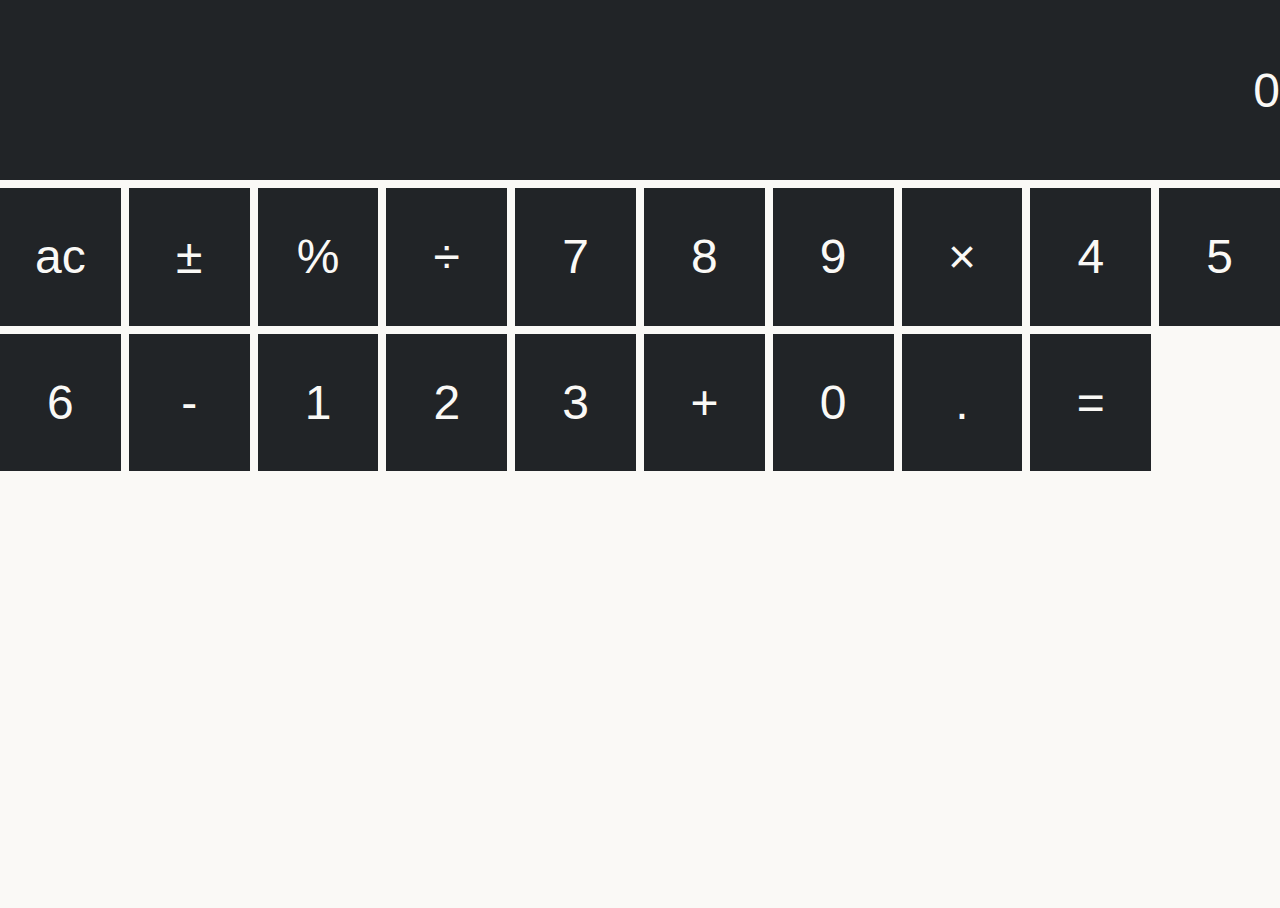
<file: calculator-app/index.html>
<!DOCTYPE html>
<html lang="en">
<head>
    <meta charset="UTF-8">
    <meta http-equiv="X-UA-Compatible" content="IE=edge">
    <meta name="viewport" content="width=device-width, initial-scale=1.0">
    <title>Calculator</title>
    <link rel="stylesheet" href="styles.css">
</head>
<body>
    <div class="calculator">
        <div class="display"><span class="display-content">0</span></div>
        <div class="buttons">
            <!-- <div class="button operator" id="opening-parenthesis"><span>(</span></div>
            <div class="button operator" id="closing-parenthesis"><span>)</span></div>
            <div class="button memory-operator" id="memory-clear"><span>mc</span></div>
            <div class="button memory-operator" id="memory-add"><span>m+</span></div>
            <div class="button memory-operator" id="memory-substract"><span>m-</span></div>
            <div class="button memory-operator" id="memory-recall"><span>mr</span></div> -->
            <div class="button portrait" data-type="clear"><span>ac</span></div>
            <div class="button portrait" data-type="unary" data-action="negate"><span>±</span></div>
            <div class="button portrait" data-type="unary" data-action="percentage"><span>%</span></div>
            <div class="button portrait" data-type="binary" data-action="divide"><span>÷</span></div>
            <!-- <div class="button operator" id="pow-of-two"><span>2nd</span></div>
            <div class="button operator" id="square"><span>x^2</span></div>
            <div class="button operator" id="cube"><span>x^3</span></div>
            <div class="button operator" id="pow"><span>x^y</span></div>
            <div class="button operator" id="exp"><span>e^x</span></div>
            <div class="button operator" id="pow-of-ten"><span>10^x</span></div> -->
            <div class="button portrait" data-type="digit"><span>7</span></div>
            <div class="button portrait" data-type="digit"><span>8</span></div>
            <div class="button portrait" data-type="digit"><span>9</span></div>
            <div class="button portrait" data-type="binary" data-action="multiply"><span>×</span></div>
            <!-- <div class="button operator" id="inverse"><span>1/x</span></div>
            <div class="button operator" id="square-root"><span>x^1/2</span></div>
            <div class="button operator" id="cube-root"><span>x^1/3</span></div>
            <div class="button operator" id="nth-root"><span>x^1/y</span></div>
            <div class="button operator" id="ln"><span>ln</span></div>
            <div class="button operator" id="log10"><span>log10</span></div> -->
            <div class="button portrait" data-type="digit"><span>4</span></div>
            <div class="button portrait" data-type="digit"><span>5</span></div>
            <div class="button portrait" data-type="digit"><span>6</span></div>
            <div class="button portrait" data-type="binary" data-action="subtract"><span>-</span></div>
            <!-- <div class="button operator" id="factorial"><span>x!</span></div>
            <div class="button operator" id="sin"><span>sin</span></div>
            <div class="button operator" id="cos"><span>cos</span></div>
            <div class="button operator" id="tan"><span>tan</span></div>
            <div class="button const" id="e"><span>e</span></div>
            <div class="button operator" id="enter-exp"><span>EE</span></div> -->
            <div class="button portrait" data-type="digit"><span>1</span></div>
            <div class="button portrait" data-type="digit"><span>2</span></div>
            <div class="button portrait" data-type="digit"><span>3</span></div>
            <div class="button portrait" data-type="binary" data-action="add"><span>+</span></div>
            <!-- <div class="button operator" id="rad"><span>Rad</span></div>
            <div class="button operator" id="sinh"><span>sinh</span></div>
            <div class="button operator" id="cosh"><span>cosh</span></div>
            <div class="button operator" id="tanh"><span>tanh</span></div>
            <div class="button const" id="pi"><span>pi</span></div>
            <div class="button operator" id="rand"><span>Rand</span></div> -->
            <div class="button portrait" data-type="digit"><span>0</span></div>
            <div class="button portrait" data-type="decimal"><span>.</span></div>
            <div class="button portrait" data-type="equal" data-action="equals"><span>=</span></div>
        </div>
    </div>
    <script src="script.js"></script>
</body>
</html>
</file>
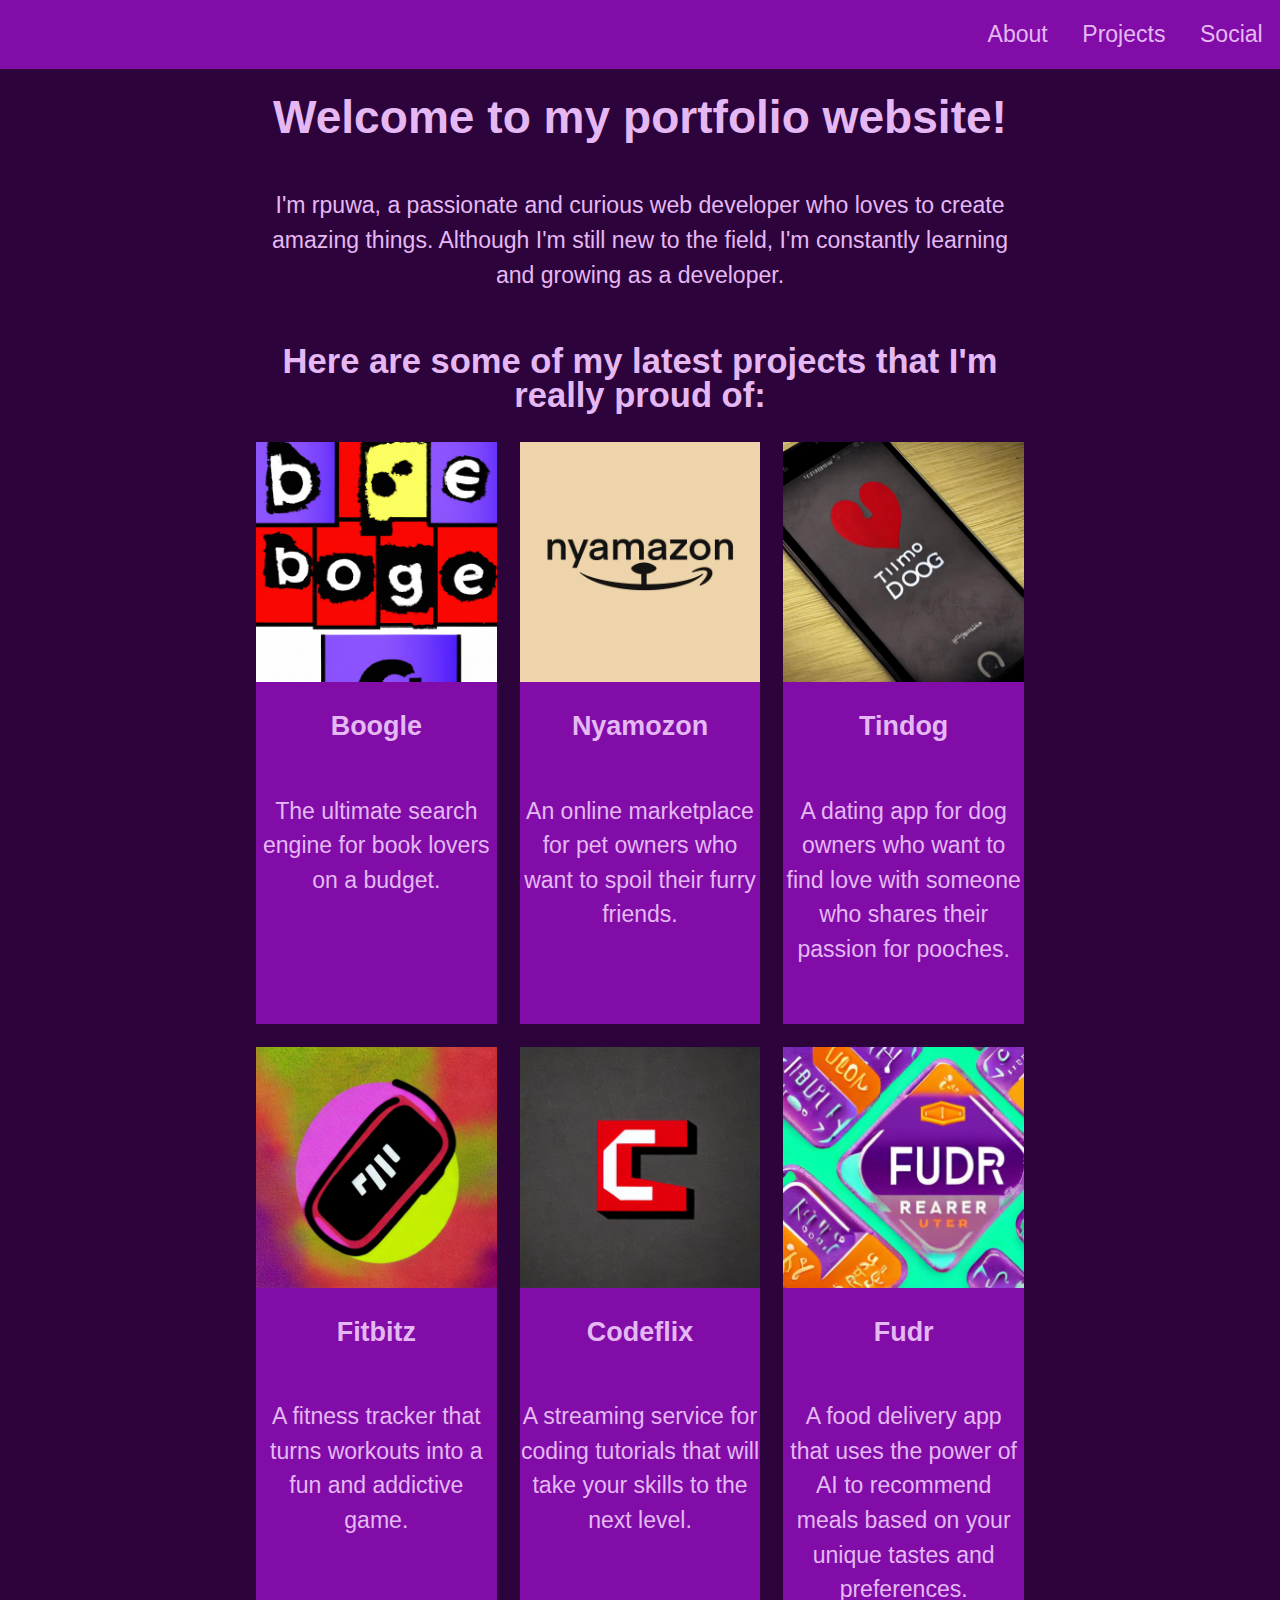
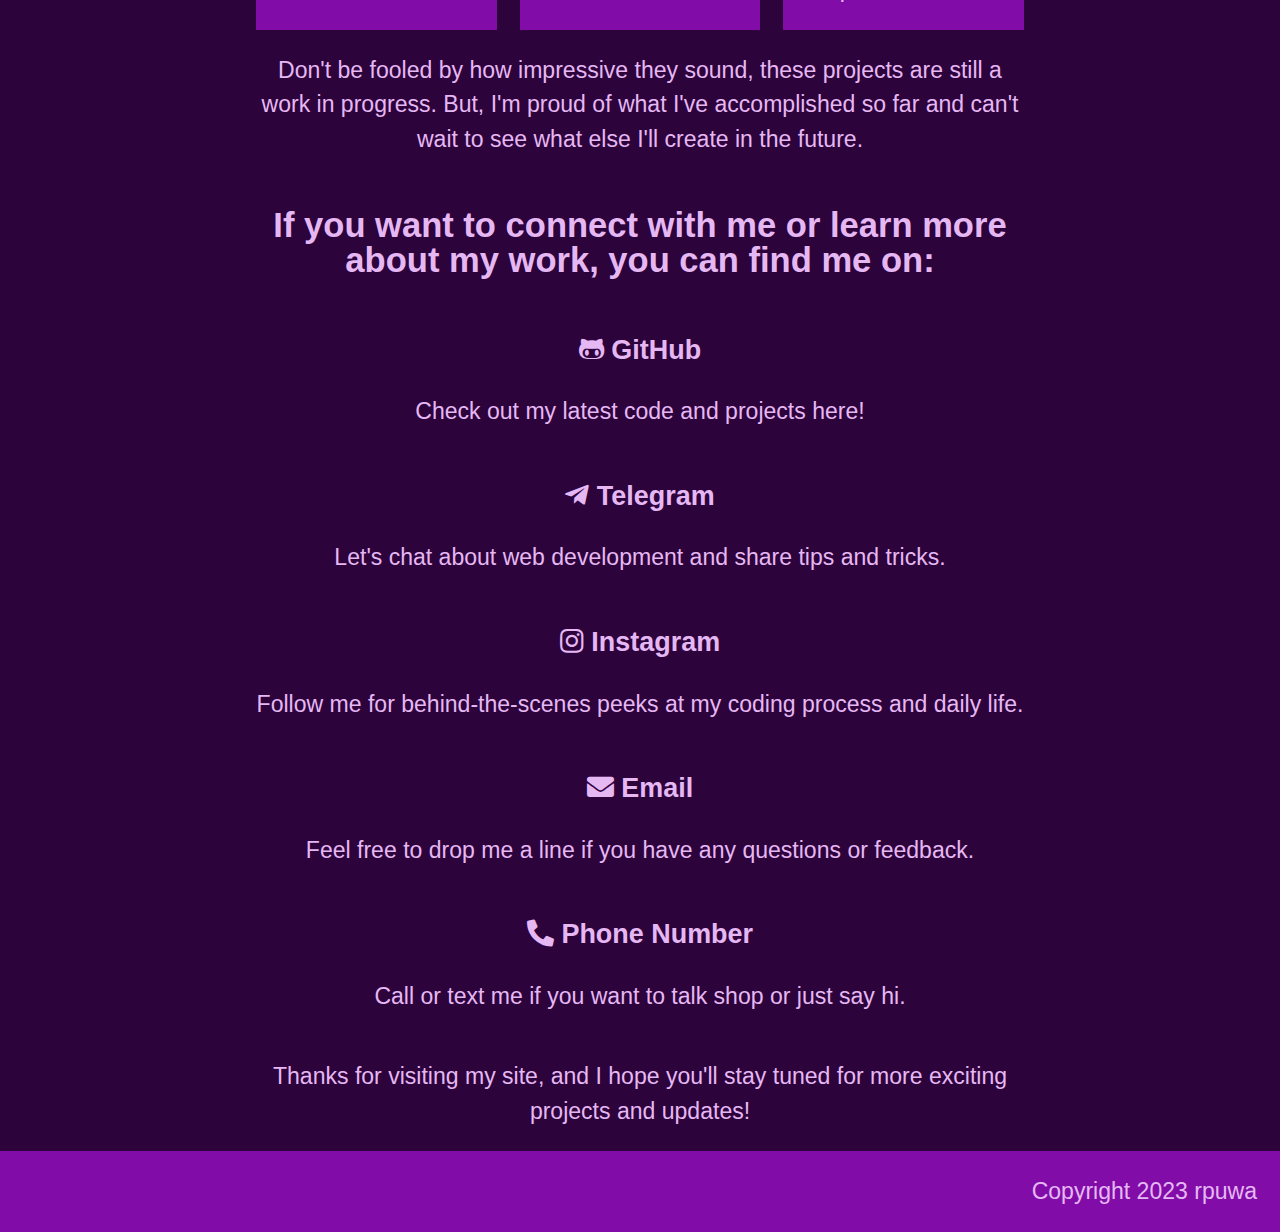
<file: personal-portfolio/index.html>
<!DOCTYPE html>
<html lang="en">
<head>
    <meta charset="UTF-8">
    <meta http-equiv="X-UA-Compatible" content="IE=edge">
    <meta name="viewport" content="width=device-width, initial-scale=1.0">
    <link rel="stylesheet" href="styles.css">
    <link rel="stylesheet" href="https://use.fontawesome.com/releases/v5.15.4/css/all.css"
    />
    <title>Personal Portfolio</title>
</head>
<body>
    <header id="header">
        <nav id="navbar">
            <div class="navigation-links-container">
                <div class="navigation-link"><a href="#welcome-section">About</a></div>
                <div class="navigation-link"><a href="#projects">Projects</a></div>
                <div class="navigation-link"><a href="#social">Social</a></div>
            </div>
        </nav>
    </header>
    <main id="main">
        <section id="welcome-section">
            <h1>Welcome to my portfolio website!</h1>
            <p>I'm rpuwa, a passionate and curious web developer who loves to create amazing things. Although I'm still new to the field, I'm constantly learning and growing as a developer.</p>
        </section>
        <section id="projects">
            <h2>Here are some of my latest projects that I'm really proud of:</h2>
            <div class="projects-wrapper">
                <a href="#" draggable="false"><div class="project-tile"><img src="boogle-logo.jpg" alt="boogle logo" class="logo" draggable="false"><h3>Boogle</h3><p>The ultimate search engine for book lovers on a budget.</p></div></a>
                <a href="#" draggable="false"><div class="project-tile"><img src="nyamazon-logo.jpg" alt="nyamazon logo" class="logo" draggable="false"><h3>Nyamozon</h3><p>An online marketplace for pet owners who want to spoil their furry friends.</p></div></a>
                <a href="#" draggable="false"><div class="project-tile"><img src="tindog-logo.jpg" alt="tindog logo" class="logo" draggable="false"><h3>Tindog</h3><p>A dating app for dog owners who want to find love with someone who shares their passion for pooches.</p></div></a>
                <a href="#" draggable="false"><div class="project-tile"><img src="fitbiz-logo.jpg" alt="fitbiz logo" class="logo" draggable="false"><h3>Fitbitz</h3><p>A fitness tracker that turns workouts into a fun and addictive game.</p></div></a>
                <a href="#" draggable="false"><div class="project-tile"><img src="codeflix-logo.jpg" alt="codeflix logo" class="logo" draggable="false"><h3>Codeflix</h3><p>A streaming service for coding tutorials that will take your skills to the next level.</p></div></a>
                <a href="#" draggable="false"><div class="project-tile"><img src="fudr-logo.jpg" alt="fudr logo" class="logo" draggable="false"><h3>Fudr</h3><p>A food delivery app that uses the power of AI to recommend meals based on your unique tastes and preferences.</p></div></a>
            </div>
            <p>Don't be fooled by how impressive they sound, these projects are still a work in progress. But, I'm proud of what I've accomplished so far and can't wait to see what else I'll create in the future.</p>
            
        </section>
        <section id="social">
            <h2>If you want to connect with me or learn more about my work, you can find me on:</h2>
            <div class="social-links-container">
                <div class="social-link"><a id="profile-link" href="https://github.com/" target="_blank"><h3><i class="fab fa-github-alt"></i> GitHub</h3><p>Check out my latest code and projects here!</p></a></div>
                <div class="social-link"><a href="https://telegram.org/" target="_blank"><h3><i class="fab fa-telegram-plane"></i> Telegram</h3><p>Let's chat about web development and share tips and tricks.</p></a></div>
                <div class="social-link"><a href="https://instagram.com/" target="_blank"><h3><i class="fab fa-instagram"></i> Instagram</h3><p>Follow me for behind-the-scenes peeks at my coding process and daily life.</p></a></div>
                <div class="social-link"><a href="mailto:email@example.com"><h3><i class="fas fa-envelope"></i> Email</h3><p>Feel free to drop me a line if you have any questions or feedback.</p></a></div>
                <div class="social-link"><a href="tel:123-456-7890"><h3><i class="fas fa-phone-alt"></i> Phone Number</h3><p>Call or text me if you want to talk shop or just say hi.</p></a></div>
            </div>
        </section>
        <section id="parting">
            <p>Thanks for visiting my site, and I hope you'll stay tuned for more exciting projects and updates!</p>
        </section>
    </main>
    <footer id="footer">
        <p class="copyright">Copyright 2023 rpuwa</p>
    </footer>
</body>
</html>
</file>
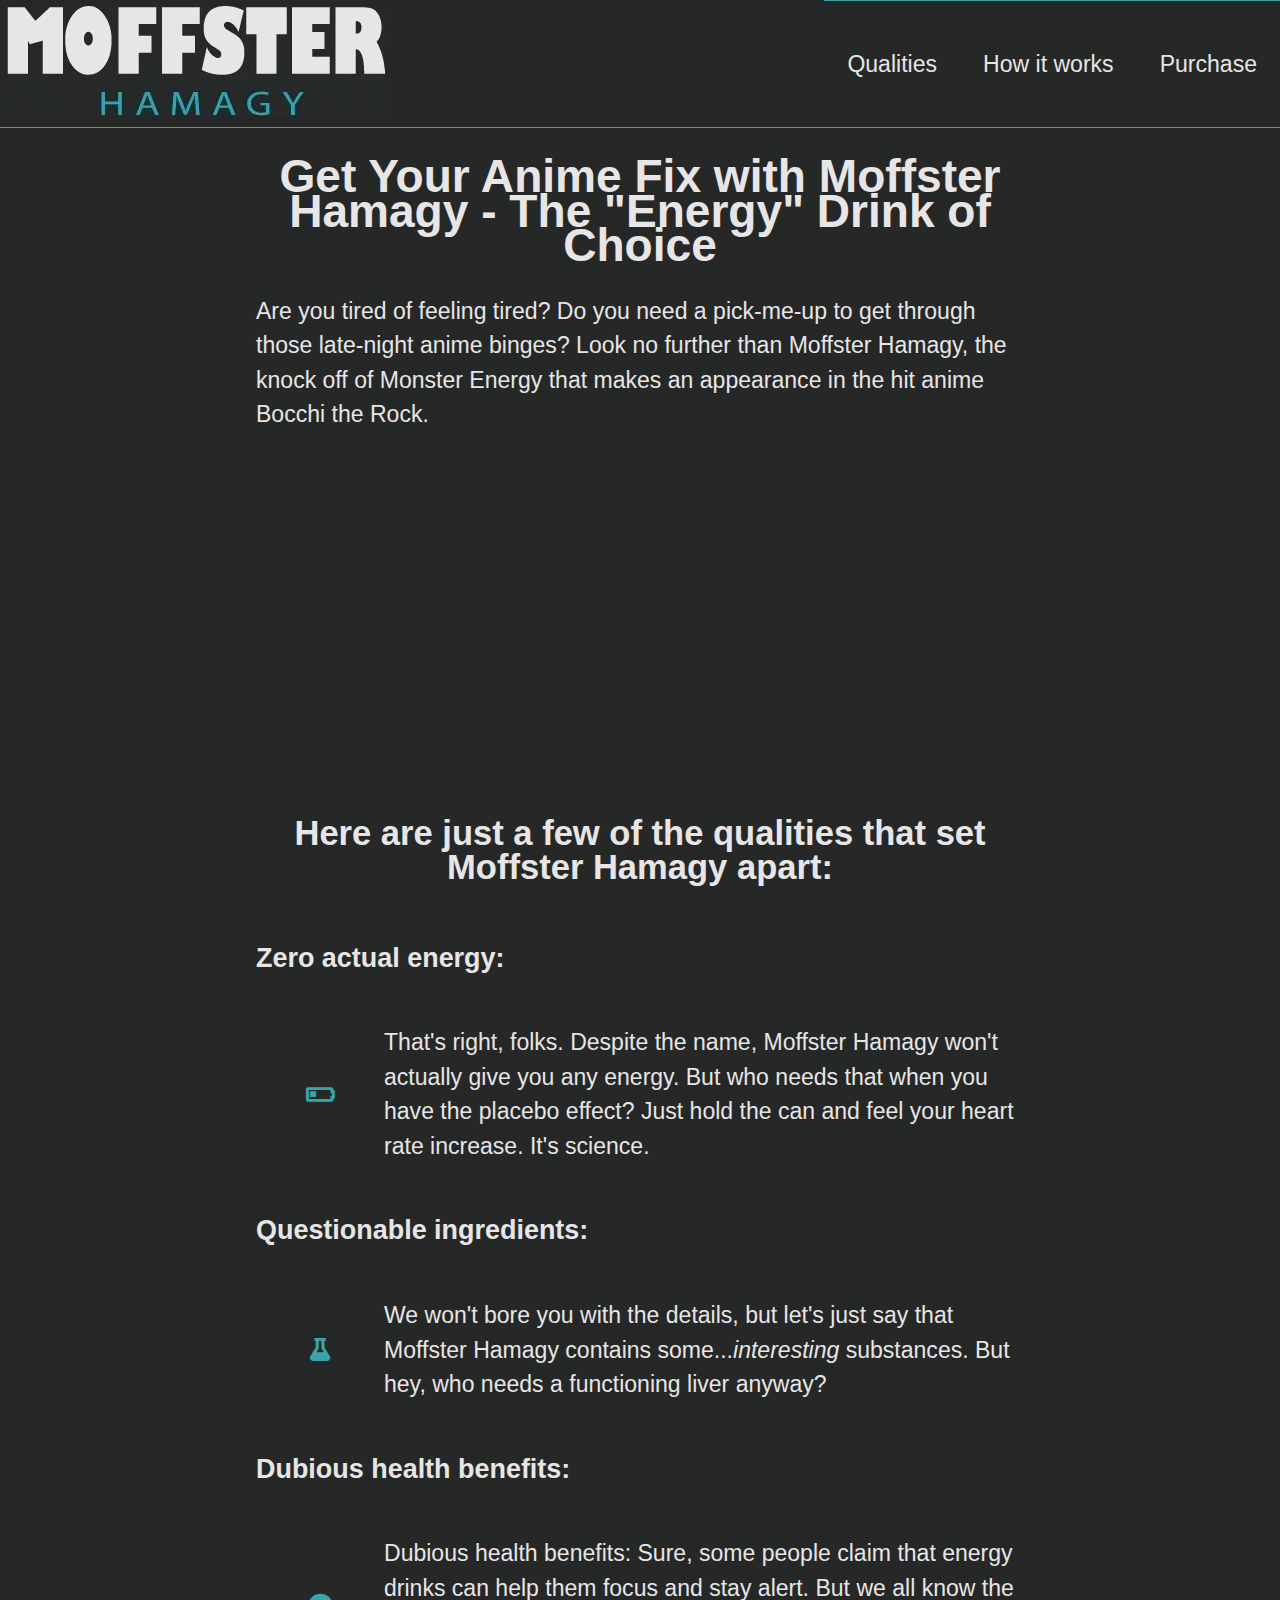
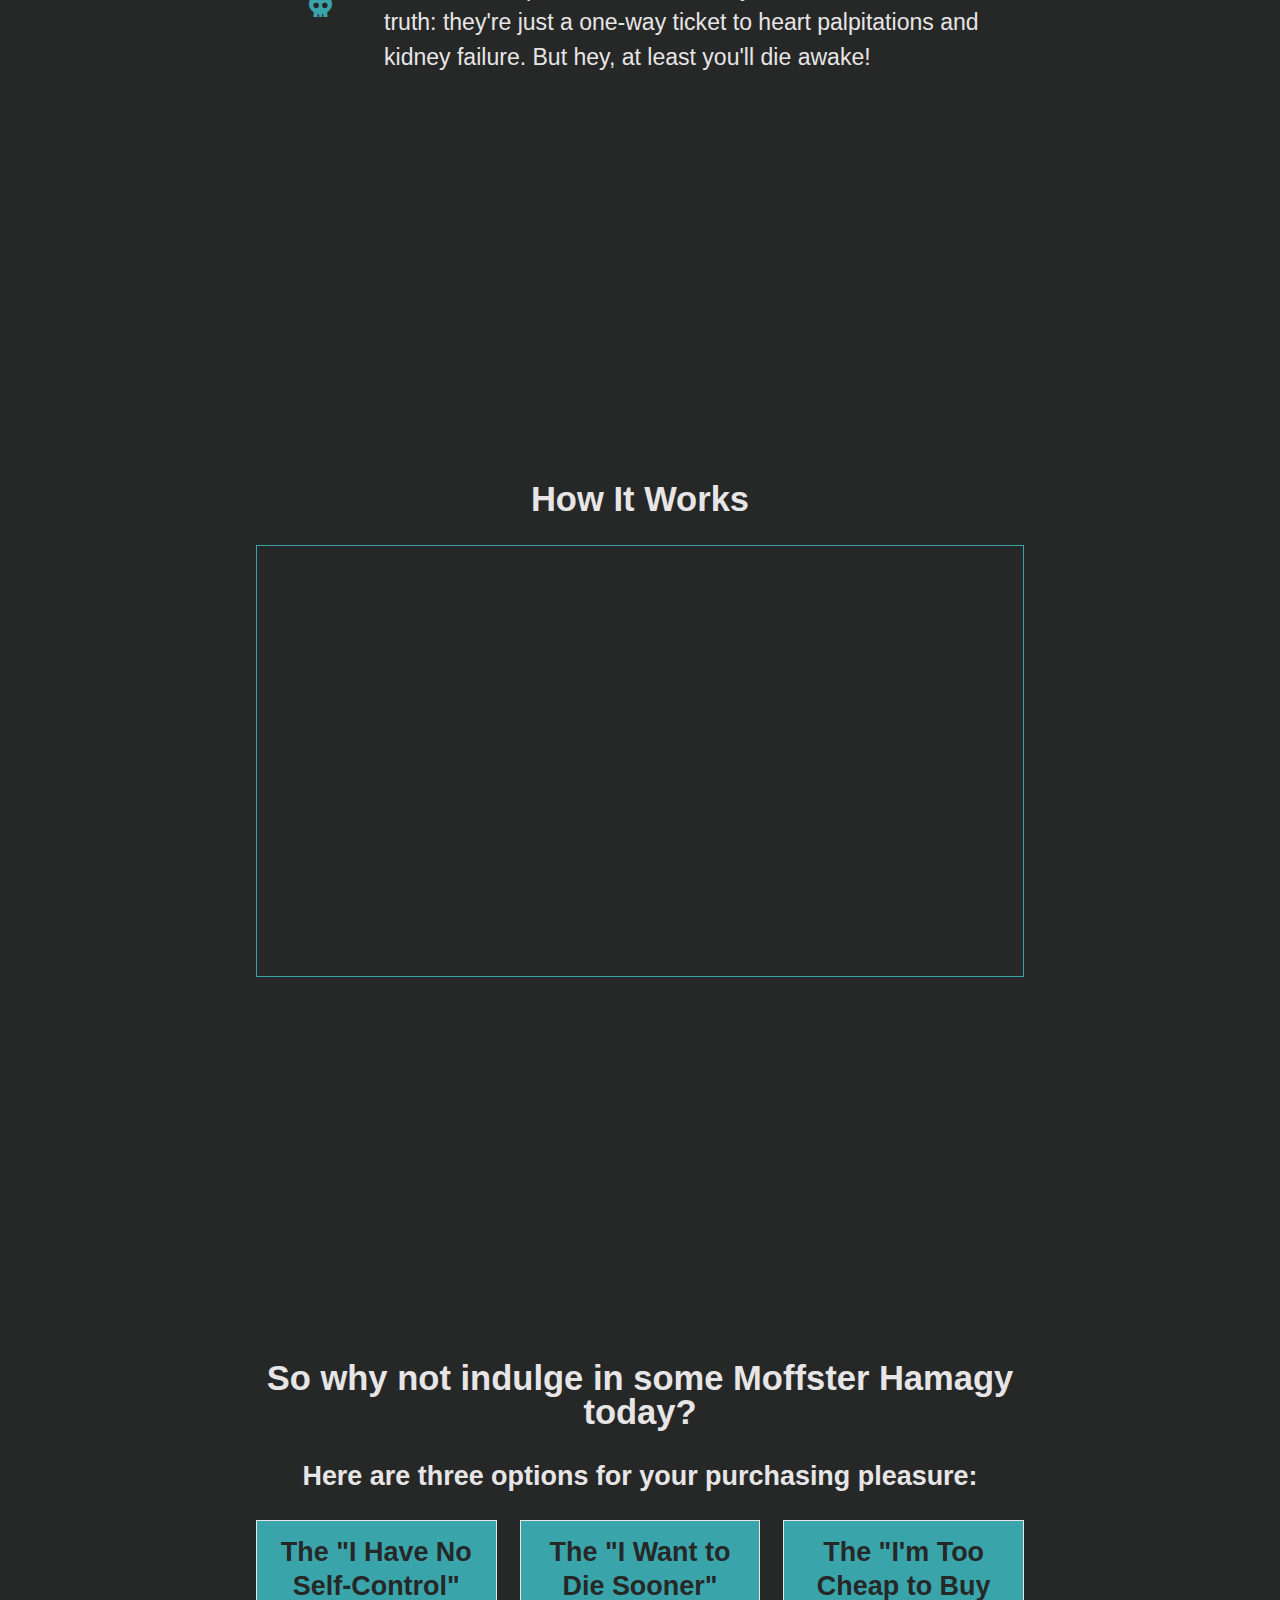
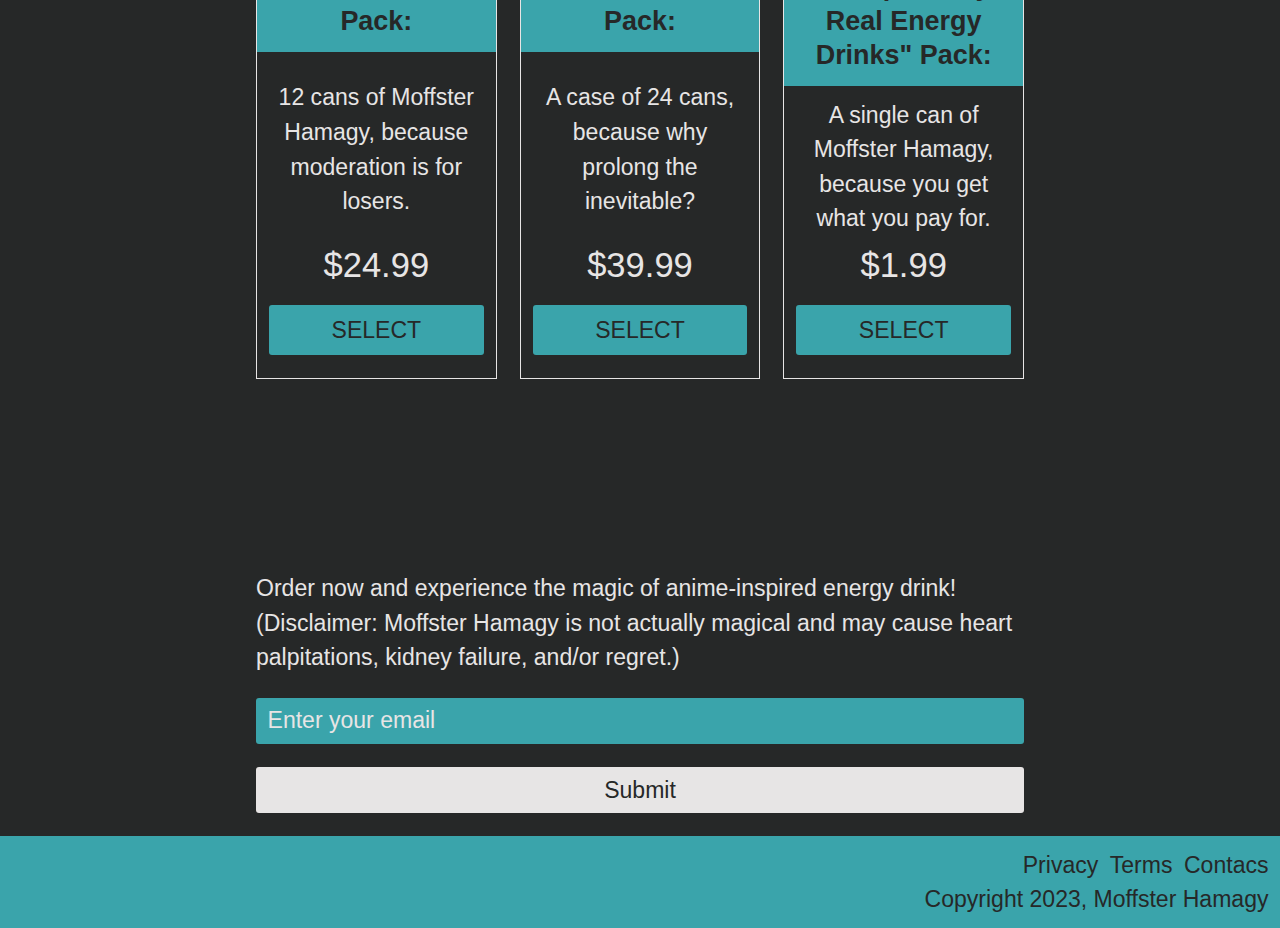
<file: product-landing-page/index.html>
<!DOCTYPE html>
<html lang="en">
<head>
    <meta charset="UTF-8">
    <meta http-equiv="X-UA-Compatible" content="IE=edge">
    <meta name="viewport" content="width=device-width, initial-scale=1.0">
    <link rel="stylesheet" href="styles.css"/>
    <link
      rel="stylesheet"
      href="https://use.fontawesome.com/releases/v5.15.4/css/all.css"
    />
    <title>Moffster Hamagy</title>
</head>
<body>
    <header id="header">
        <img src="logo.png" alt="moffster hamagy logo" id="header-img" width="380" height="110">
        <nav id="nav-bar">
            <a href="#qualities" class="nav-link">Qualities</a>
            <a href="#how-it-works" class="nav-link">How it works</a>
            <a href="#purchase" class="nav-link">Purchase</a>
        </nav>
    </header>
    <main>
        <section id="introduction">
            <h1>Get Your Anime Fix with Moffster Hamagy - The "Energy" Drink of Choice</h1>
            <p>Are you tired of feeling tired? Do you need a pick-me-up to get through those late-night anime binges? Look no further than Moffster Hamagy, the knock off of Monster Energy that makes an appearance in the hit anime Bocchi the Rock.</p>
        </section>
        <section id="qualities">
            <h2>Here are just a few of the qualities that set Moffster Hamagy apart:</h2>
            <div class="qualities-list">
                <div class="quaility"><h3 class="quality-header">Zero actual energy:</h3><i class="fas fa-battery-quarter"></i><div class="quality-description"><p>That's right, folks. Despite the name, Moffster Hamagy won't actually give you any energy. But who needs that when you have the placebo effect? Just hold the can and feel your heart rate increase. It's science.</p></div></div>
                <div class="quaility"><h3 class="quality-header">Questionable ingredients:</h3><i class="fas fa-flask"></i><div class="quality-description"><p>We won't bore you with the details, but let's just say that Moffster Hamagy contains some...<em>interesting</em> substances. But hey, who needs a functioning liver anyway?</p></div></div>
                <div class="quaility"><h3 class="quality-header">Dubious health benefits: </h3><i class="fas fa-skull"></i><div class="quality-description"><p>Dubious health benefits: Sure, some people claim that energy drinks can help them focus and stay alert. But we all know the truth: they're just a one-way ticket to heart palpitations and kidney failure. But hey, at least you'll die awake!</p></div></div>
            </div>
        </section>
        <section id="how-it-works">
            <h2>How It Works</h2>
            <!-- <iframe src="https://youtu.be/-RG-KTcrYic" frameborder="0" id="video" loading="lazy"></iframe> -->
            <iframe  src="https://www.youtube.com/embed/-RG-KTcrYic" title="YouTube video player" frameborder="0" allow="accelerometer; autoplay; clipboard-write; encrypted-media; gyroscope; picture-in-picture; web-share" allowfullscreen id="video"></iframe>
        </section>
        <section id="purchase">
            <h2>So why not indulge in some Moffster Hamagy today?
            </h2>
            <h3>Here are three options for your purchasing pleasure:</h3>
            <div class="purchasing-options">
                <div class="option">
                    <h3 class="option-header">The "I Have No Self-Control" Pack:</h3>
                    <p class="option-description">12 cans of Moffster Hamagy, because moderation is for losers.</p>
                    <div class="wrapper">
                        <div class="price">$24.99</div>
                        <button class="select-button">select</button>
                    </div>
                </div>
                <div class="option">
                    <h3 class="option-header">The "I Want to Die Sooner" Pack:</h3>
                    <p class="option-description">A case of 24 cans, because why prolong the inevitable?</p>
                    <div class="wrapper">
                        <div class="price">$39.99</div>
                        <button class="select-button">select</button>
                    </div>
                </div>
                <div class="option">
                    <h3 class="option-header">The "I'm Too Cheap to Buy Real Energy Drinks" Pack: </h3>
                    <p class="option-description">A single can of Moffster Hamagy, because you get what you pay for.</p>
                    <div class="wrapper">
                        <div class="price">$1.99</div>
                        <button class="select-button">select</button>
                    </div>
                </div>
            </div>
        </section>
        <section class="promotion">
            <p>Order now and experience the magic of anime-inspired energy drink! (Disclaimer: Moffster Hamagy is not actually magical and may cause heart palpitations, kidney failure, and/or regret.)</p>
            <form action="https://www.freecodecamp.com/email-submit" id="form">
                <input class="email-input"type="email" id="email" name="email" placeholder="Enter your email">
                <input class="submit-button" type="submit" id="submit" value="Submit">
            </form>
        </section>

    </main>
    <footer>
        <div class="footer-links">
            <a href="#" class="footer-link">Privacy</a>
            <a href="#" class="footer-link">Terms</a>
            <a href="#" class="footer-link">Contacs</a>
        </div>
        <p class="copyright">Copyright 2023, Moffster Hamagy</p>
    </footer>
</body>
</html>
</file>
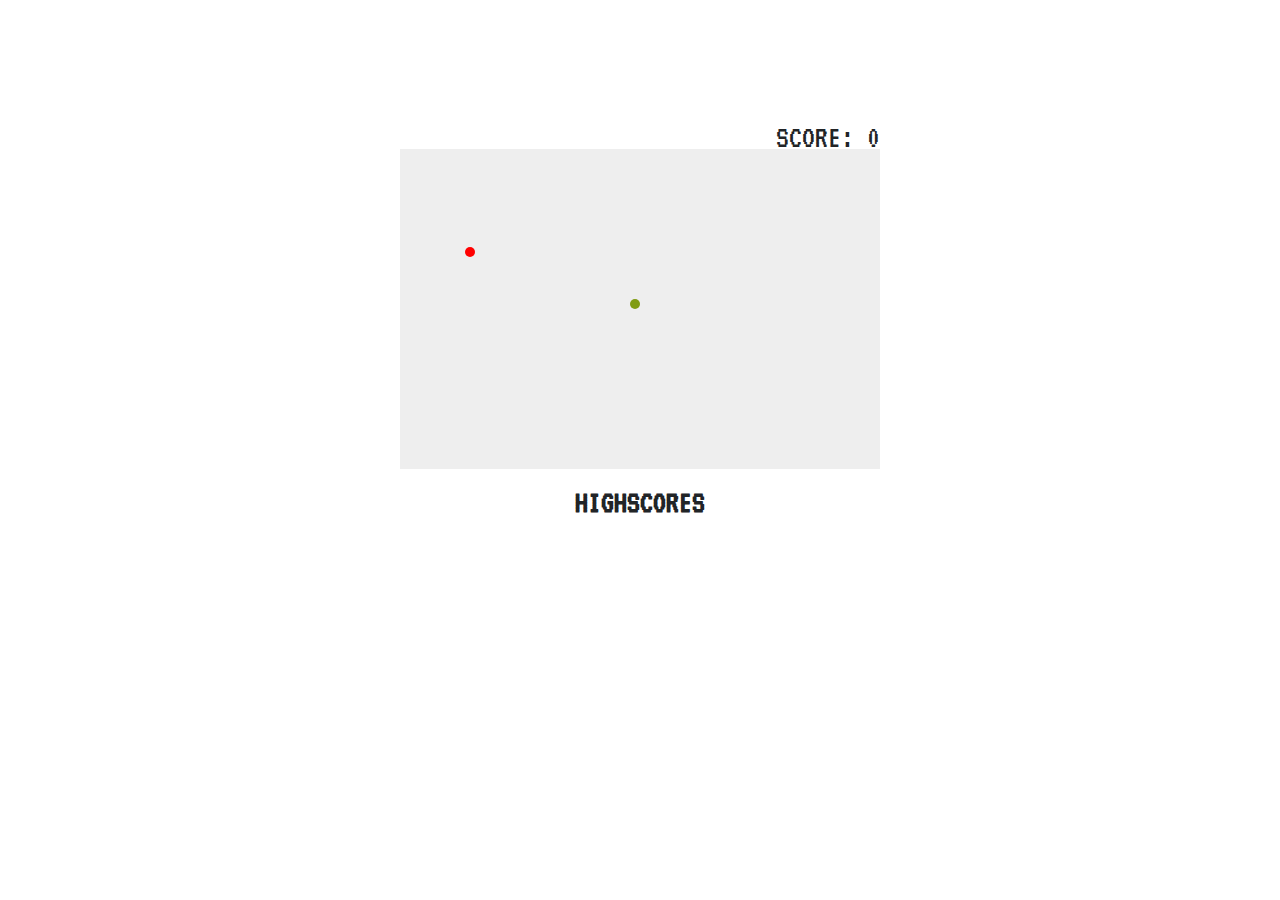
<file: snake-game/index.html>
<!DOCTYPE html>
<html lang="en">
<head>
    <meta charset="UTF-8">
    <meta http-equiv="X-UA-Compatible" content="IE=edge">
    <meta name="viewport" content="width=device-width, initial-scale=1.0">
    <title>Snake Game</title>
    <link rel="stylesheet" href="styles.css">
    <link rel="stylesheet" href="https://fonts.googleapis.com/css?family=VT323">
</head>
<body>
    <main>
        <p id="score-data">Score: <span id="score">0</span></p>
        <canvas id="game-canvas" width="480" height="320"></canvas>
        <h1 id="highscores-title">Highscores</h1>
        <ol id="high-scores-list">
        </ol>
    </main>
    <script src="script.js"></script>
</body>
</html>
</file>
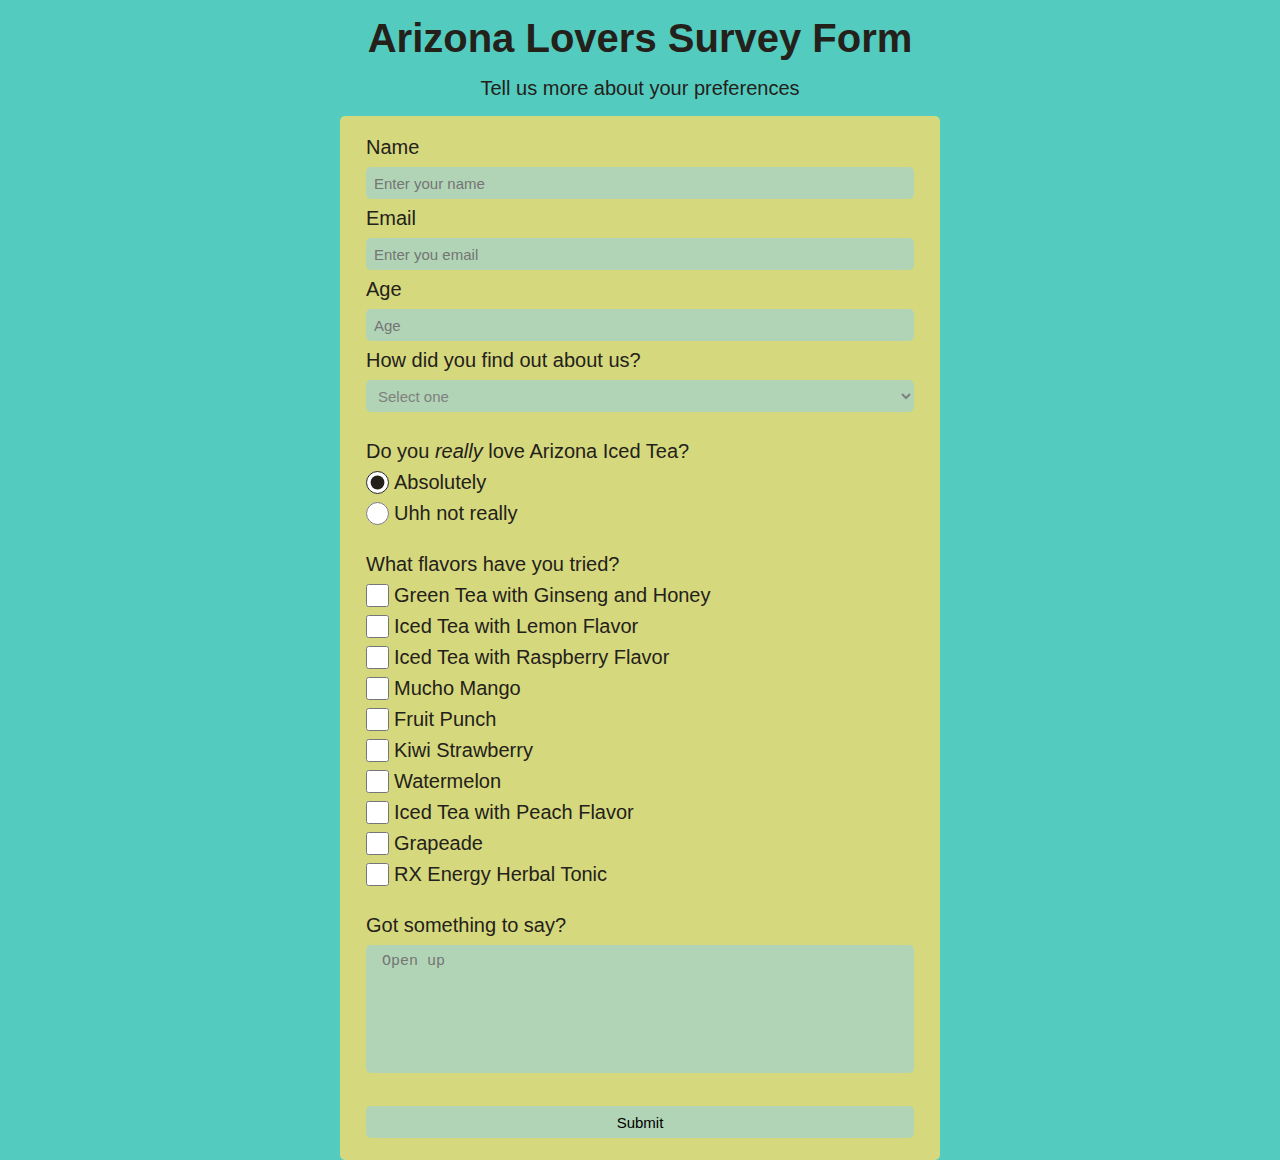
<file: survey-form/index.html>
<!DOCTYPE html>
<html lang="en">
  <head>
    <meta charset="utf-8">
    <title>A Survey Form</title>
    <link rel="stylesheet" href="styles.css">
  </head>
  <body>
    <h1 id="title">Arizona Lovers Survey Form</h1>
    <p id="description">Tell us more about your preferences</p>
    <form id="survey-form">

      <fieldset>
        <label id="name-label" for="name">Name<input id="name" type="text" name="name" required placeholder="Enter your name"/></label>
        <label id="email-label"for="email">Email<input id="email" type="email" name="email"required placeholder="Enter you email"/></label>
        <label id="number-label"for="number">Age<input id="number" type="number" name="number" min="13" max="120" placeholder="Age"/></label>
        <label id="dropdown-label" for="dropdown">How did you find out about us?<select id="dropdown" name="dropdown" required>
          <option value="" disabled selected hidden>Select one</option>
          <option value="1">Youtube</option>
          <option value="2">Reddit</option>
          <option value="3">Friends or family</option>
          <option value="4">idk idc lol</option>
          </select>
        </label>
      </fieldset>

      <fieldset>
        <label id="assure-label" name="assure-label">Do you <em>really</em> love Arizona Iced Tea?</label>
        <label class="radio-label" id="positive-label" name="positive-label" for="positive"><input id="positive" type="radio" name="assure-radio" value="1" checked class="inline"/>Absolutely</label>
        <label class="radio-label" id="negative-label" name="negatibe-label" for="negative"><input id="negative" type="radio" name="assure-radio" value="0" class="inline"/>Uhh not really</label>
      </fieldset>
      
      <fieldset>
        <label id="flavors-label" name="flavors-label">What flavors have you tried?</label>
          <label class="checkbox-label" for="ginseng-and-honey" id="ginseng-and-honey-label"><input id="ginseng-and-honey" name="ginseng-and-honey" type="checkbox" value="1" class="inline"/>Green Tea with Ginseng and Honey</label>
          <label class="checkbox-label" for="lemon" id="lemon-label"><input id="lemon" nane="lemon" type="checkbox" value="2" class="inline"/>Iced Tea with Lemon Flavor</label>
          <label class="checkbox-label" for="raspberry" id="raspberry-label"><input id="raspberry" name="raspberry"type="checkbox" value="3" class="inline"/>Iced Tea with Raspberry Flavor</label>
          <label class="checkbox-label" for="mango" id="mango-label"><input id="mango" name="mango" type="checkbox" value="4" class="inline"/>Mucho Mango</label>
          <label class="checkbox-label" for="punch" id="punch-label"><input id="punch" name="punch" type="checkbox" value="5" class="inline"/>Fruit Punch</label>
          <label class="checkbox-label" for="kiwi" id="kiwi-label"><input id="kiwi" name="kiwi" type="checkbox" value="6" class="inline"/>Kiwi Strawberry</label>
          <label class="checkbox-label" for="watermelon" id="watermelon-label"><input id="watermelon" name="watermelon" type="checkbox" value="7" class="inline"/>Watermelon</label>
          <label class="checkbox-label" for="peach" id="peach-label"><input id="peach" name="peach" type="checkbox" value="8" class="inline"/>Iced Tea with Peach Flavor</label>
          <label class="checkbox-label" for="grapeade" id="grapeade-label"><input id="grapeade" name="grapeade" type="checkbox" value="9" class="inline"/>Grapeade</label>
          <label class="checkbox-label" for="rx" id="rx-label"><input id="rx" name="rx" type="checkbox" value="10" class="inline"/>RX Energy Herbal Tonic</label>
        </label>
      </fieldset>
        
      <fieldset>
        <label>Got something to say?
          <textarea id="extra" name="extra" placeholder="Open up" rows="3" cols="30"></textarea>
        </label>
      </fieldset>

      <fieldset>
        <input type="submit" id="submit" value="Submit" />
      </fieldset>
    </form>
  </body>
</html>
</file>
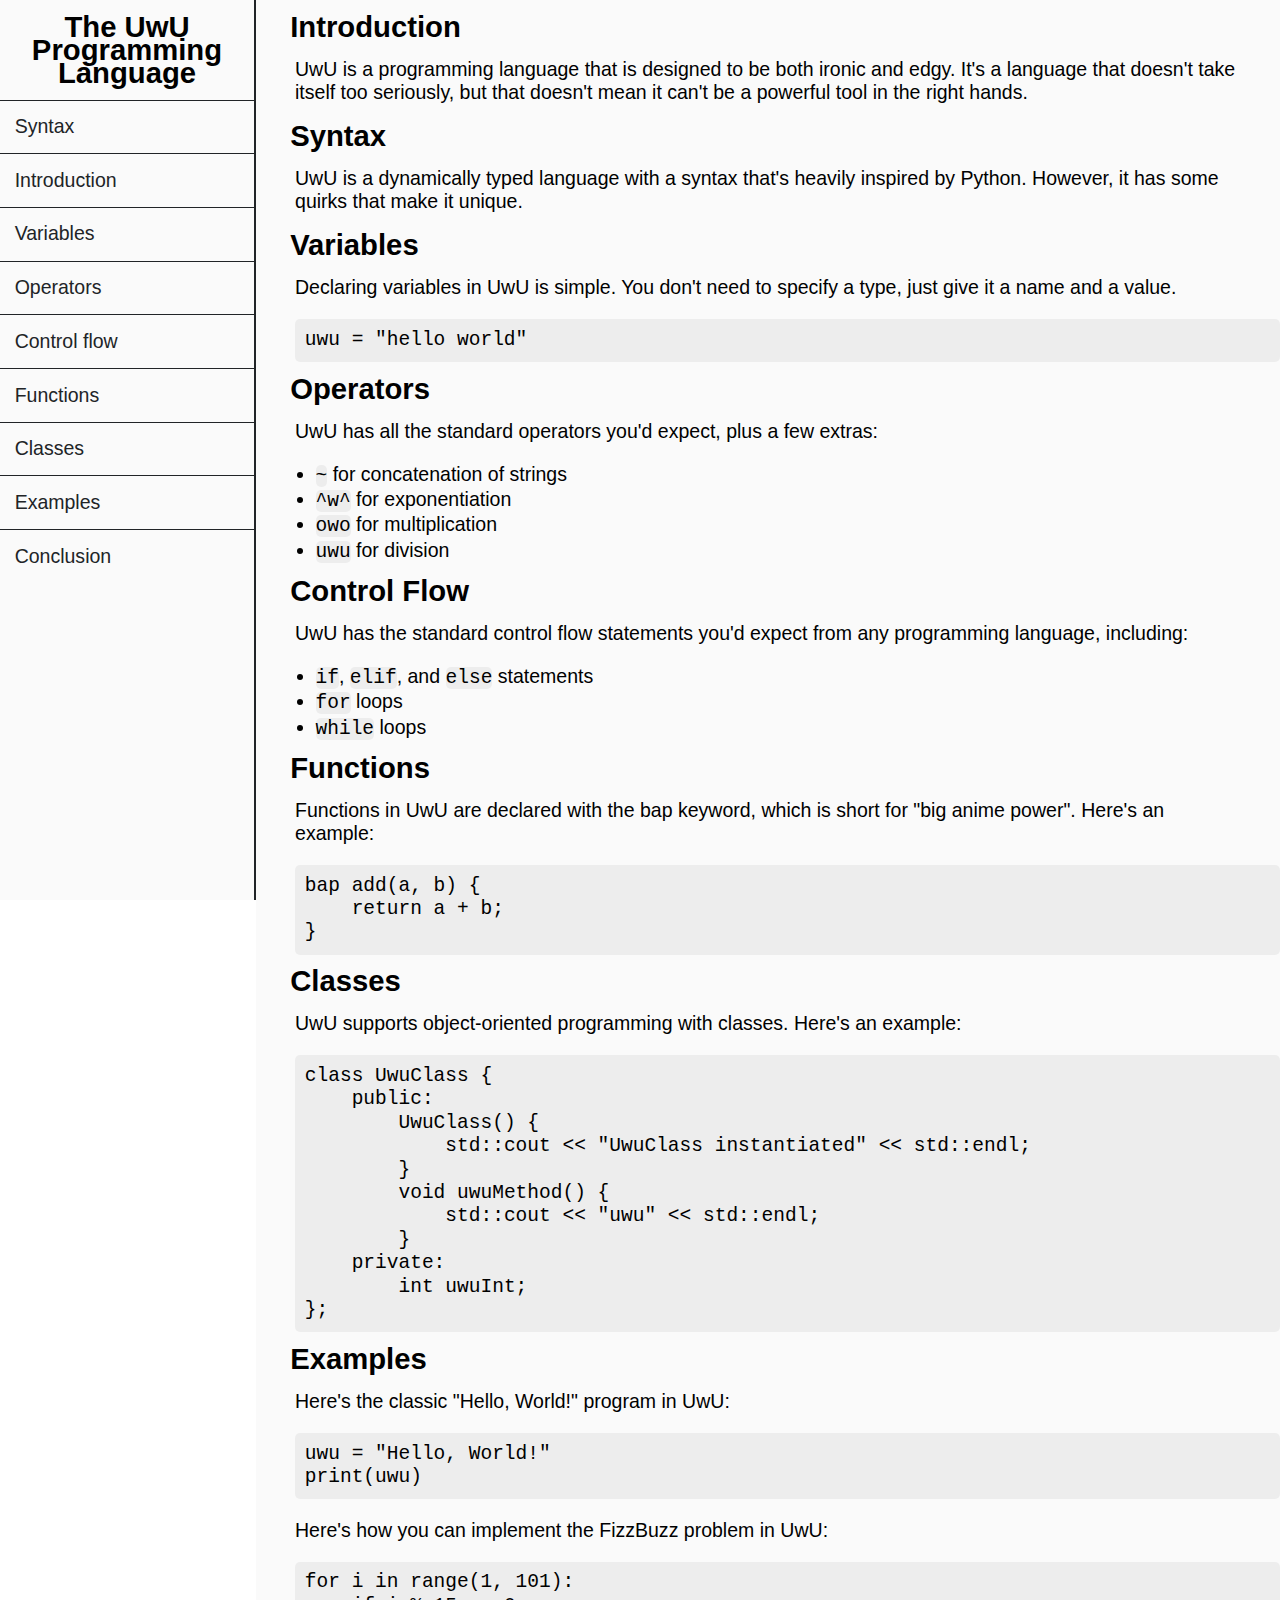
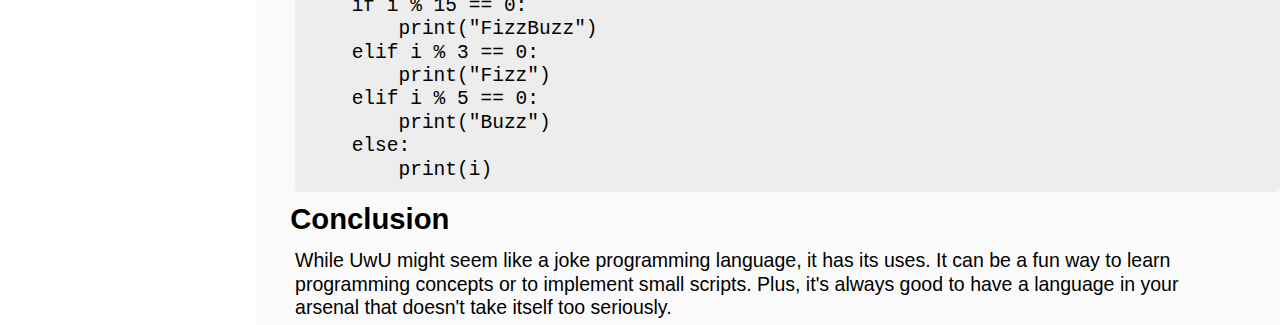
<file: technical-documentation-page/index.html>
<!DOCTYPE html>
<html lang="en">
<head>
    <meta charset="UTF-8">
    <meta http-equiv="X-UA-Compatible" content="IE=edge">
    <meta name="viewport" content="width=device-width, initial-scale=1.0">
    <title>UwU Documentation</title>
    <link rel="stylesheet" href="styles.css">
</head>
<body>
    <nav id="navbar">
        <header id="page-header">The UwU Programming Language</header>
        <ul>
            <li><a href="#Syntax" class="nav-link inline-block">Syntax</a></li>
            <li><a href="#Introduction" class="nav-link inline-block">Introduction</a></li>
            <li><a href="#Variables" class="nav-link inline-block">Variables</a></li>
            <li><a href="#Operators" class="nav-link inline-block">Operators</a></li>
            <li><a href="#Control_flow" class="nav-link inline-block">Control flow</a></li>
            <li><a href="#Functions" class="nav-link inline-block">Functions</a></li>
            <li><a href="#Classes" class="nav-link inline-block">Classes</a></li>
            <li><a href="#Examples" class="nav-link inline-block">Examples</a></li>
            <li><a href="#Conclusion" class="nav-link inline-block">Conclusion</a></li>
        </ul>
    </nav>
    <main id="main-doc">
        <section class="main-section" id="Introduction">
            <header>Introduction</header>
            <p>UwU is a programming language that is designed to be both ironic and edgy. It's a language that doesn't take itself too seriously, but that doesn't mean it can't be a powerful tool in the right hands.</p>
        </section>
        <section class="main-section" id="Syntax">
            <header>Syntax</header>
            <p>UwU is a dynamically typed language with a syntax that's heavily inspired by Python. However, it has some quirks that make it unique.</p>
        </section>
        <section class="main-section" id="Variables">
            <header>Variables</header>
            <p>Declaring variables in UwU is simple. You don't need to specify a type, just give it a name and a value.</p>
            <code class="inline-block">uwu = "hello world"</code>
        </section>
        <section class="main-section" id="Operators">
            <header>Operators</header>
            <p>UwU has all the standard operators you'd expect, plus a few extras:</p>
            <ul>
                <li><code>~</code> for concatenation of strings</li>
                <li><code>^w^</code> for exponentiation</li>
                <li><code>owo</code> for multiplication</li>
                <li><code>uwu</code> for division</li>
            </ul>
        </section>
        <section class="main-section" id="Control_flow">
            <header>Control Flow</header>
            <p>UwU has the standard control flow statements you'd expect from any programming language, including:</p>
            <ul>
                <li><code>if</code>, <code>elif</code>, and <code>else</code> statements</li>
                <li><code>for</code> loops</li>
                <li><code>while</code> loops</li>
            </ul>
        </section>
        <section class="main-section" id="Functions">
            <header>Functions</header>
            <p>Functions in UwU are declared with the bap keyword, which is short for "big anime power". Here's an example:</p>
            <code class="inline-block">bap add(a, b) {
    return a + b;
}</code>
        </section>
        <section class="main-section" id="Classes">
            <header>Classes</header>
            <p>UwU supports object-oriented programming with classes. Here's an example:</p>
            <code class="inline-block">class UwuClass {
    public:
        UwuClass() {
            std::cout << "UwuClass instantiated" << std::endl;
        }
        void uwuMethod() {
            std::cout << "uwu" << std::endl;
        }
    private:
        int uwuInt;
};</code>
        </section>
        <section class="main-section" id="Examples">
            <header>Examples</header>
            <p>Here's the classic "Hello, World!" program in UwU:</p>
            <code class="inline-block">uwu = "Hello, World!"
print(uwu)</code>
            <p>Here's how you can implement the FizzBuzz problem in UwU:</p>
            <code class="inline-block">for i in range(1, 101):
    if i % 15 == 0:
        print("FizzBuzz")
    elif i % 3 == 0:
        print("Fizz")
    elif i % 5 == 0:
        print("Buzz")
    else:
        print(i)</code>
        </section>
        <section class="main-section" id="Conclusion">
            <header>Conclusion</header>
            <p>While UwU might seem like a joke programming language, it has its uses. It can be a fun way to learn programming concepts or to implement small scripts. Plus, it's always good to have a language in your arsenal that doesn't take itself too seriously.</p>
        </section>
    </main>
</body>
</html>
</file>
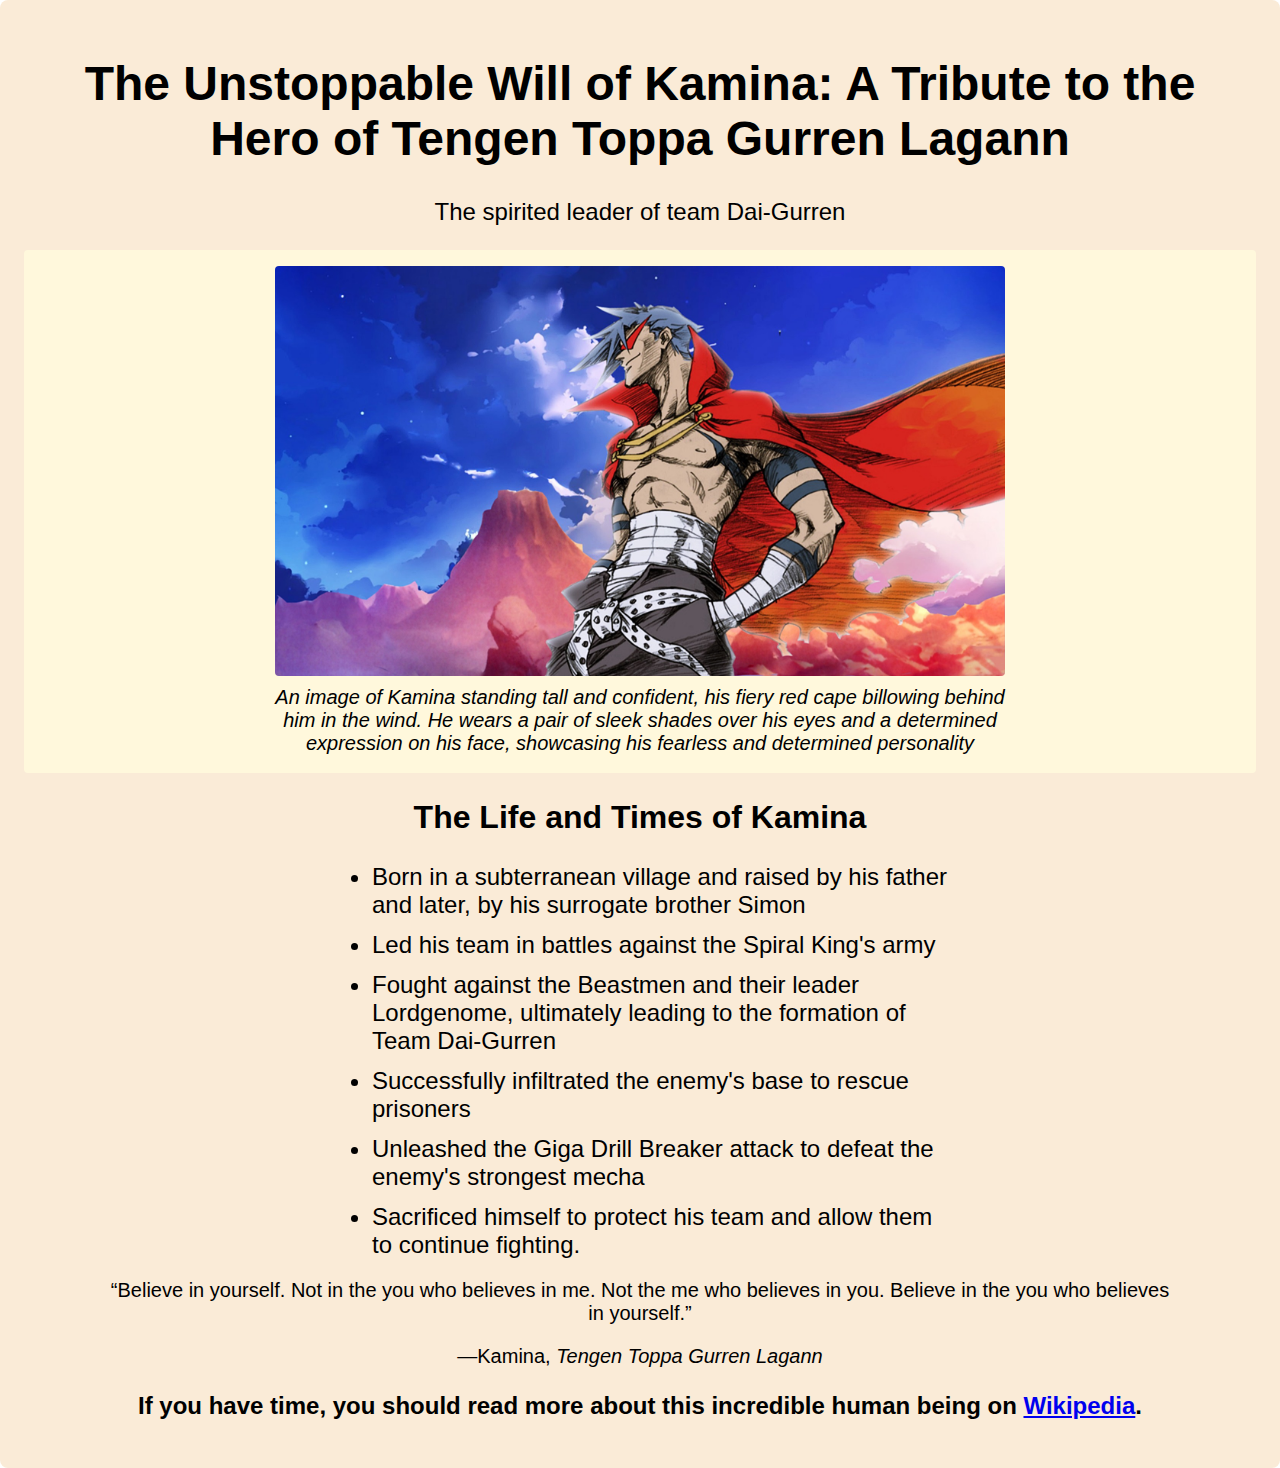
<file: tribute-page/index.html>
<!DOCTYPE html>
<html lang="en">
<head>
    <meta charset="UTF-8">
    <meta http-equiv="X-UA-Compatible" content="IE=edge">
    <meta name="viewport" content="width=device-width, initial-scale=1.0">
    <title>Tribute Page</title>
    <link rel="stylesheet" href="styles.css">
</head>
<body>
    <main id="main" class="main">
        <h1 id="title" class="title" aria-label="The Unstoppable Will of Kamina: A Tribute to the Hero of Tengen Toppa Gurren Lagann">The Unstoppable Will of Kamina: A Tribute to the Hero of Tengen Toppa Gurren Lagann</h1>
        <p id="description" class="description" aria-label="The spirited leader of team Dai-Gurren">The spirited leader of team Dai-Gurren</p>
        <figure id="img-div" class="image-div">
            <img src="image.jpg" alt="Image of Kamina standing tall and confident, wearing a red cape and sunglasses." id="image" class="image">
            <figcaption id="img-caption" class="image-caption">An image of Kamina standing tall and confident, his fiery red cape billowing behind him in the wind. He wears a pair of sleek shades over his eyes and a determined expression on his face, showcasing his fearless and determined personality</figcaption>
        </figure>
        <div id="tribute-info" class="tribute-info">
            <h2 class="timeline-title">The Life and Times of Kamina</h2>
            <ul class="timeline-list">
                <li class="timeline-point">Born in a subterranean village and raised by his father and later, by his surrogate brother Simon</li>
                <li class="timeline-point">Led his team in battles against the Spiral King's army</li>
                <li class="timeline-point">Fought against the Beastmen and their leader Lordgenome, ultimately leading to the formation of Team Dai-Gurren</li>
                <li class="timeline-point">Successfully infiltrated the enemy's base to rescue prisoners</li>
                <li class="timeline-point">Unleashed the Giga Drill Breaker attack to defeat the enemy's strongest mecha</li>
                <li class="timeline-point">Sacrificed himself to protect his team and allow them to continue fighting.</li>
            </ul>
            <figure class="quote">
                <blockquote title="Kamina's quote from Tengen Toppa Gurren Lagann">
                    <p>Believe in yourself. Not in the you who believes in me. Not the me who believes in you. Believe in the you who believes in yourself.</p>
                </blockquote>
                <figcaption>—Kamina, <cite>Tengen Toppa Gurren Lagann</cite></figcaption>
            </figure>
        </div>
        <p class="additional-info">If you have time, you should read more about this incredible human being on <a href="https://en.wikipedia.org/wiki/Gurren_Lagann" id="tribute-link" class="tribute-link" target="_blank">Wikipedia</a>.</p> 
    </main>
</body>
</html>
</file>
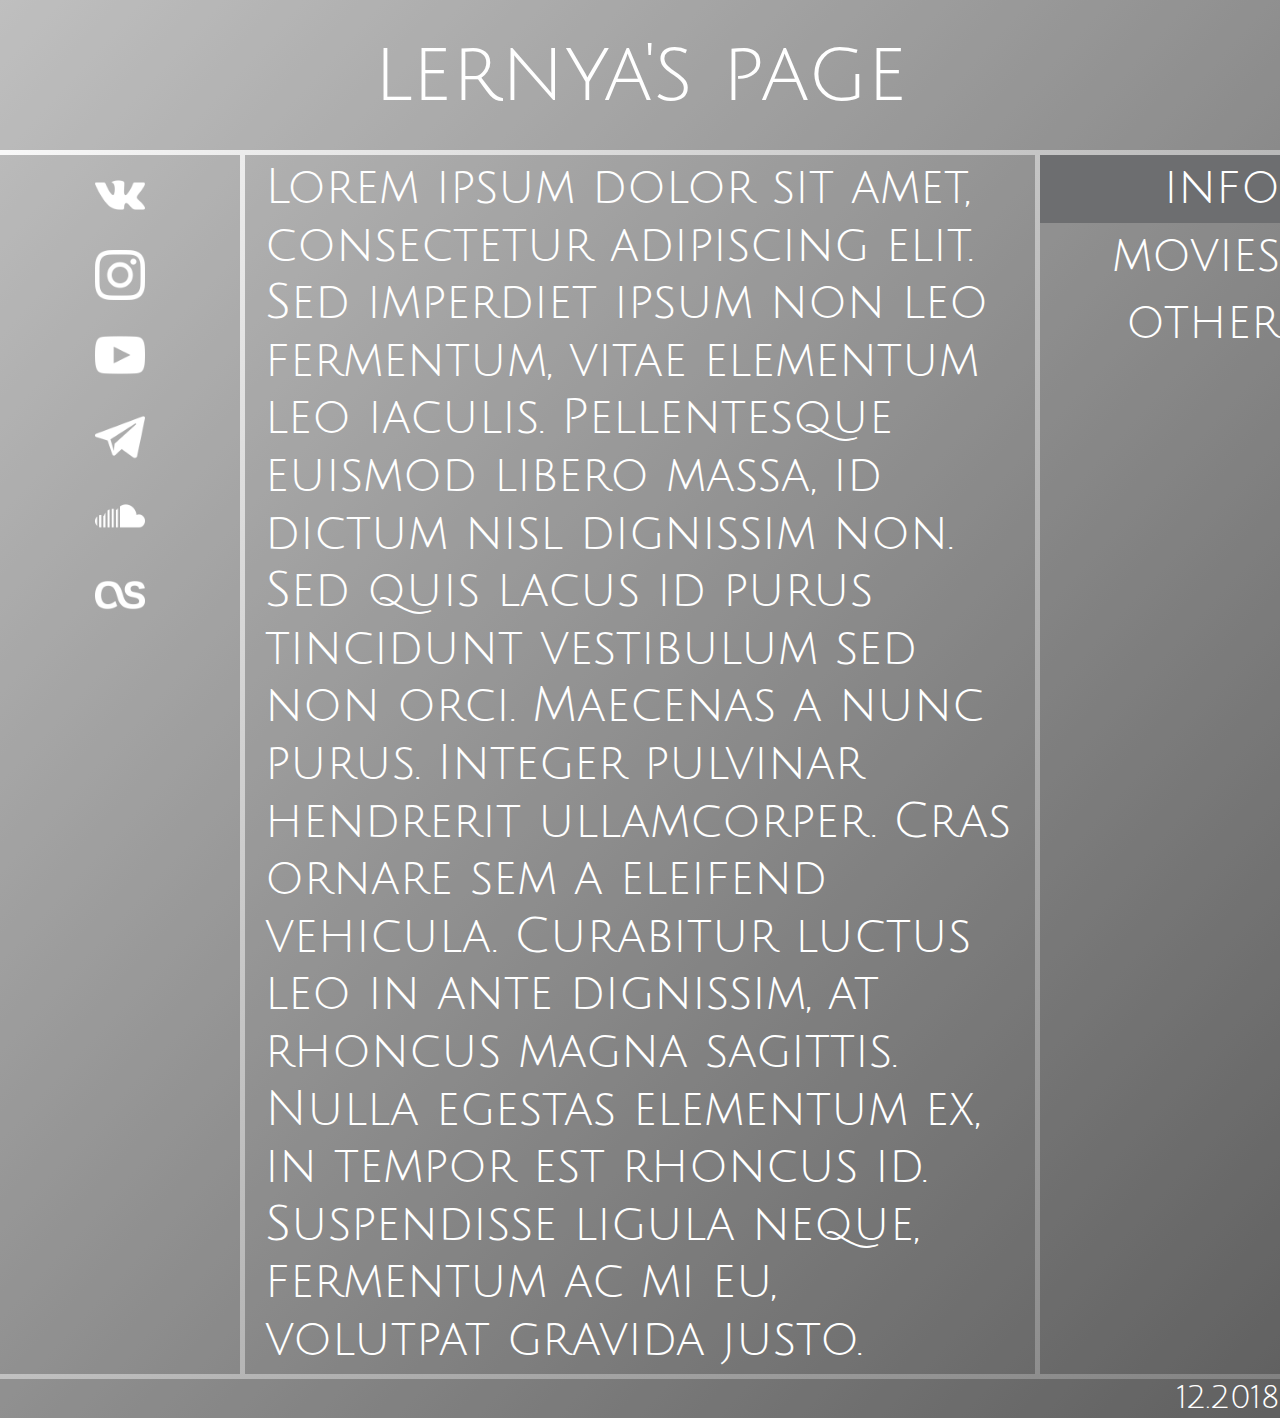
<file: first-page/page.html>
<!doctype html>
<html>
<head>
<meta charset="utf-8">
<link href="styles.css" rel="stylesheet">
<style>
@import url('https://fonts.googleapis.com/css?family=Julius+Sans+One');
</style>
<link rel="icon" type="image/png" href="favicon-32x32.png" sizes="32x32" />
<link rel="icon" type="image/png" href="favicon-16x16.png" sizes="16x16" />
<title> cheers </title>
</head>
<body>
	<div class="wrapper"> 
		<div class="block header"> lernya's page </div>
		<div class="block links">
			<a href="https://vk.com/lernya"><div class="icon vk"><img src="icons/vk1.png"><p>vk</p></div></a>
			<a href="https://instagram.com/gr1bec"><div class="icon ig"><img src="icons/ig1.png"><p>instagram</p></div></a>
			<a href="https://www.youtube.com/user/gordonfreeman64rus"><div class="icon yt"><img src="icons/yt1.png"><p>youtube</p></div></a>
			<a href="https://t.me/ExtraBurek"><div class="icon tg"><img src="icons/tg1.png"><p>telegram</p></div></a>
			<a href="https://soundcloud.com/atcp92xgd6xi"><div class="icon sc"><img src="icons/sc1.png"><p>soudcloud</p></div></a>
			<a href="https://www.last.fm/ru/user/kinderfinder"><div class="icon fm"><img src="icons/fm1.png"><p>last.fm</p></div></a>
			
			</div>
		<div class="block main"> <p>Lorem ipsum dolor sit amet, consectetur adipiscing elit. Sed imperdiet ipsum non leo fermentum, vitae elementum leo iaculis. Pellentesque euismod libero massa, id dictum nisl dignissim non. Sed quis lacus id purus tincidunt vestibulum sed non orci. Maecenas a nunc purus. Integer pulvinar hendrerit ullamcorper. Cras ornare sem a eleifend vehicula. Curabitur luctus leo in ante dignissim, at rhoncus magna sagittis. Nulla egestas elementum ex, in tempor est rhoncus id. Suspendisse ligula neque, fermentum ac mi eu, volutpat gravida justo.</p> </div>
		<div class="block sidebar">
			<nav>
				<a href="page.html" class="current"> info</a>
				<a href="movies/movies.html"> movies</a>
				<a href="other/other.html"> other</a>
			</nav> </div>
		<div class="block footer">12.2018</div>
	</div>
</body>
</html>
</file>
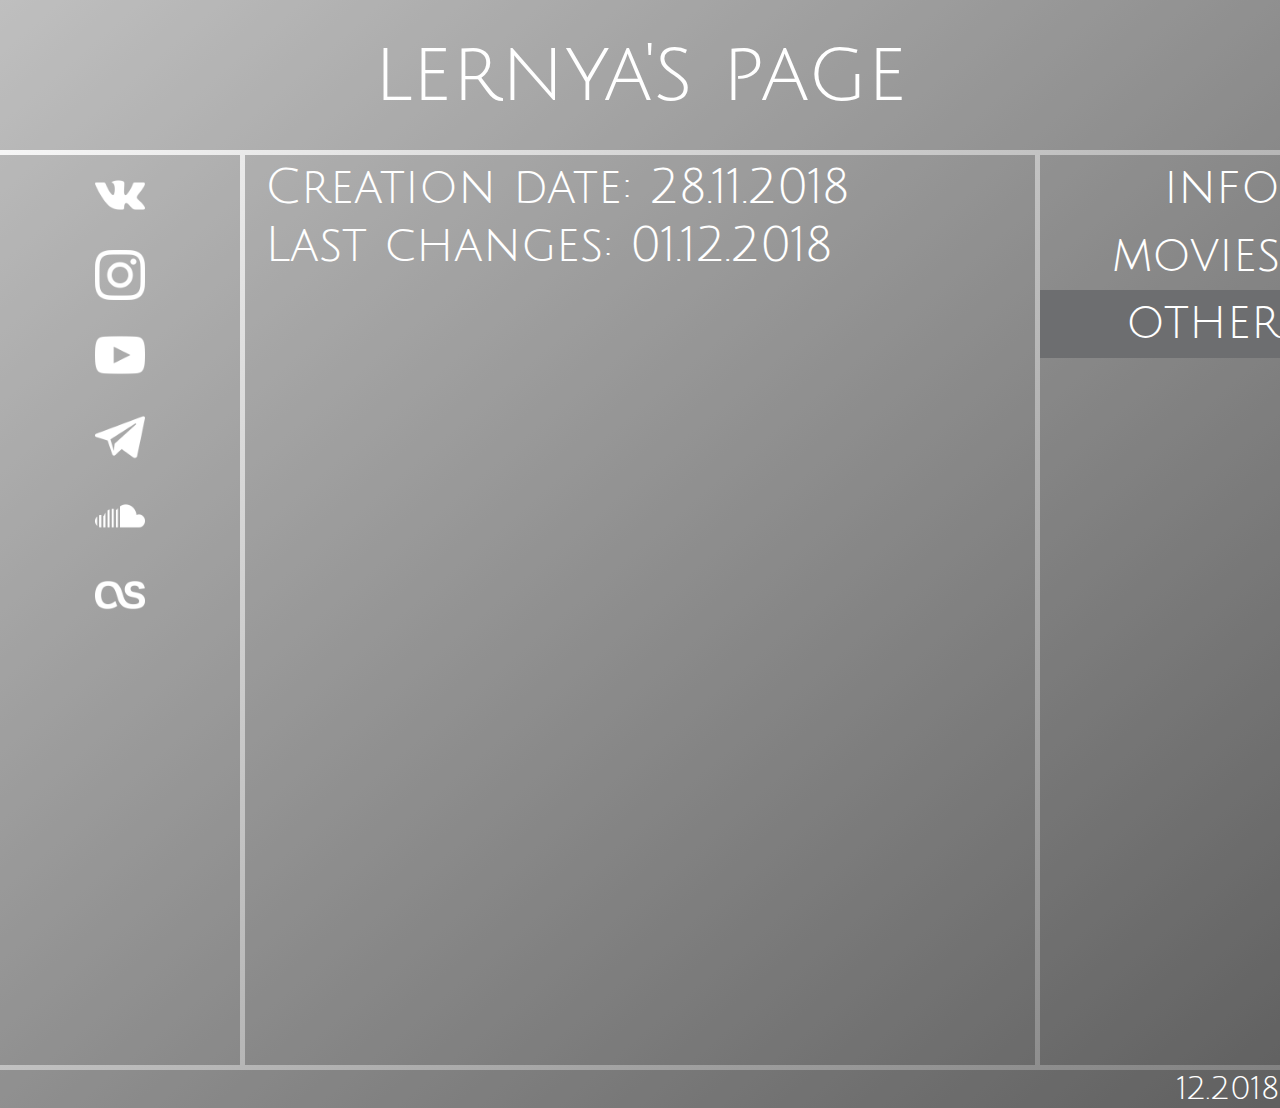
<file: first-page/other/other.html>
<!doctype html>
<html>
<head>
<meta charset="utf-8">
<link href="../styles.css" rel="stylesheet">
<link rel="icon" type="image/png" href="../favicon-32x32.png" sizes="32x32" />
<style>
@import url('https://fonts.googleapis.com/css?family=Julius+Sans+One');
</style>
<title> cheers </title>
</head>
<body>
	<div class="wrapper"> 
		<div class="block header"> lernya's page </div>
		<div class="block links">
			<a href="https://vk.com/lernya"><div class="icon vk"><img src="../icons/vk1.png"><p>vk</p></div></a>
			<a href="https://www.instagram.com/gr1bec/"><div class="icon ig"><img src="../icons/ig1.png"><p>instagram</p></div></a>
			<a href="https://www.youtube.com/user/gordonfreeman64rus"><div class="icon yt"><img src="../icons/yt1.png"><p>youtube</p></div></a>
			<a href="https://t.me/ExtraBurek"><div class="icon tg"><img src="../icons/tg1.png"><p>telegram</p></div></a>
			<a href="https://soundcloud.com/atcp92xgd6xi"><div class="icon sc"><img src="../icons/sc1.png"><p>soudcloud</p></div></a>
			<a href="https://www.last.fm/ru/user/kinderfinder"><div class="icon fm"><img src="../icons/fm1.png"><p>last.fm</p></div></a>
			</div>
		<div class="block main"> <p>Creation date: 28.11.2018 </br> Last changes: 01.12.2018</p> </div>
		<div class="block">
			<nav>
				<a href="../page.html"> info</a>
				<a href="../movies/movies.html" > movies</a>
				<a href="other.html" class="current"> other</a>
			</nav> </div>
			<div class="block footer">12.2018</div>
	</div>
</body>
</html>
</file>
<file: calculator-app/styles.css>
:root {
    box-sizing: border-box;
    font-family: sans-serif;
    --bg-color: #212427;
    --white-color: #FAF9F6;
}

*, ::before, ::after {
    box-sizing: inherit;
}

html, body {
    margin: 0;
    height: 100%;
    overflow: hidden;
    background-color: var(--white-color);
}

.calculator {
    width: 100%;
    height: 100svh;
    font-size: 3rem;
    color: var(--white-color);
}

.display {
    display: flex;
    flex-direction: row;
    background-color: var(--bg-color);
    height: 20vh;
    margin-bottom: 0.5rem;
    /* border-radius: 10px; */
    justify-content: flex-end;
    align-items: center;
}

.buttons {
    display: grid;
    height: 80vh;
    grid-template-columns: repeat(10, 1fr);
    grid-template-rows: repeat(5, 1fr);
    gap: 0.5rem; 
}

.button {
    display: flex;
    flex-direction: column;
    /* border-radius: 10px; */
    justify-content: center;
    text-align: center;
    cursor: pointer;
    background-color: var(--bg-color);
}

.button:active {
    opacity: 0.8;
}

#zero {
    grid-column: 7/9;
}

@media (orientation: portrait) {
    .buttons {
        display: grid;
        height: 80vh;
        grid-template-columns: repeat(4, 1fr);
        grid-template-rows: repeat(5, 1fr);
        gap: 0.5rem;
    }

    .buttons > :not(.portrait) {
        display: none;
    }

    div.buttons > div:nth-child(17) {
        grid-column: 1/3;
    }

}
</file>
<file: personal-portfolio/styles.css>
:root {
    --main-color: #2D033B;
    --complementory-color-one: #810CA8;
    --complementory-color-two: #810CA8;
    --light-color: #E5B8F4;
    box-sizing: border-box;
    margin: 0;
    padding: 0;
    font-size: calc(1em + 0.8vw);
}

@media (prefers-reduced-motion: no-preference) {
    * {
      scroll-behavior: smooth;
    }
}

*, ::before, ::after {
    box-sizing: inherit;
}

body {
    margin: 0;
    padding: 0;
    line-height: 1.5em;
    font-size: 1rem;
    font-family: sans-serif; 
    color: var(--light-color);
    background-color: var(--main-color);
}

main {
    width: 90%;
    margin: 0 auto;
}

ul {
    list-style-type: none;
    padding: 0;
}

a {
    text-decoration: none;
    color: unset;
}

h1, h2, h3, p {
    text-align: center;
}

#header {
    background-color: var(--complementory-color-one);
    position: sticky;
}

.navigation-links-container {
    display: flex;
    flex-direction: row;
    justify-content: flex-end;
}

.navigation-link {
    padding: 0.75em;
}

section {
    /* height: 100vh; */
    display: flex;
    flex-direction: column;
    justify-content: center;
    align-items: center;
}

.projects-wrapper {
    display: grid;
    grid-auto-rows: 1fr;
    grid-template-columns: repeat(auto-fit, minmax(200px, 1fr));
	/* grid-template-rows: repeat(n, 200px); */
    gap: 1em;
}

.project-tile {
    background-color: var(--complementory-color-one);
    display: flex;
    flex-direction: column;
    height: 100%;
    margin: 0;
}

.logo {
    width: 100%;
    /* height: 100%; */
    object-fit: cover;
}

.social-links-container {
    display: flex;
    flex-direction: column;
    /* justify-content: flex-end; */
}


.copyright {
    padding: 1em;
    text-align: right;
    margin: 0;
}

#footer {
    background-color: var(--complementory-color-one);
}

@media (width>=720px) {
    :root {
        font-size: calc(0.8em + 0.8vw);
    }

    .projects-wrapper {
        grid-template-columns: repeat(3, minmax(200px, 1fr));
    }

    #main {
        width: 60%;
    }
}
</file>
<file: product-landing-page/styles.css>
:root {
    --bg-color: #262828;
    --secondary-color: #3AA4AB;
    --grey: #E7E5E5;
    box-sizing: border-box;
    margin: 0;
    padding: 0;
    font-size: calc(1em + 0.8vw);
}

@media (prefers-reduced-motion: no-preference) {
    * {
      scroll-behavior: smooth;
    }
}

*, ::before, ::after {
    box-sizing: inherit;
}

/* [class^="icon-"], [class*=" icon-"] {
    display: inline-block;
    width: 100%;
    
} */

body {
    background-color: var(--bg-color);
    color: var(--grey);
    margin: 0;
    line-height: 1.5em;
    font-size: 1rem;
    font-family: sans-serif; 
}

main {
    margin: 0 auto;
    max-width: 90%;
}

header {
    background-color: var(--bg-color);
    position: sticky;
    top: 0;
}

a {
    text-decoration: none;
    color: unset;
}

.nav-link:hover {
    color: var(--secondary-color);
}

nav {
    border-top: 1px solid var(--secondary-color);
    display: flex;
    flex-direction: row;
    justify-content: space-evenly;
    align-items: center;
}

#header-img {
    display: block;
    margin: 0 auto 0.5em auto;
    object-fit: contain;
    max-width: 100%;
    max-height: 100%;
    width: auto;
    height: auto;
}

h1, h2, h3 {
    text-align: center;
}

.quaility {
    display: flex;
    justify-content: center;
    align-items: center;
    flex-wrap: wrap;
}


.quality-header {
    display: inline-block;
    text-align: left;
    flex-basis: 100%;
}

.quality-description {
    flex: 5;
}


i {
    display: inline-block;
    flex: 1;
    text-align: center;
    color: var(--secondary-color)
}

#video {
    display: block;
    border: 1px solid var(--secondary-color);
    min-width: 90%;
    aspect-ratio: 16/9;
    margin: 0 auto;
}

.purchasing-options {
    /* display: flex;
    flex-direction: column;
    justify-content: space-evenly;
    align-items: center; */
    display: grid;
    grid-auto-flow: row;
    grid-auto-rows: 1fr;
    gap: 1em;
}

.option {
    display: flex;
    flex-direction: column;
    align-items: center;
    text-align: center;
    justify-content: space-between;
    border: 1px solid var(--grey);
}

.option-header {
    display: inline-block;
    vertical-align: middle;
    width: 100%;
    margin: 0;
    padding: 0.5em;
    background-color: var(--secondary-color);
    color: var(--bg-color)
}

.option-description {
    /* max-width: 100%; */
    margin: 0.5em;
}

.price {
    display: block;
    font-size: 1.5em;
}

.wrapper {
    width: 100%;
}

.select-button {
    display: block;
    font-size: 1rem;
    text-transform: uppercase;
    border: none;
    width: 90%;
    /* height: 2em; */
    background-color: var(--secondary-color);
    color: var(--bg-color);
    padding: 0.5em;
    border-radius: 3px;
    margin: 1em auto;
}

#form {
    display: flex;
    align-items: center;
    flex-direction: column;
    margin: 1em 0;
}

input {
    border-radius: 3px;
}

.email-input {
    background-color: #3AA4AB;
    color: var(--bg-color);
    border: none;
    width: 100%;
    margin-bottom: 1em;
    font-size: 1rem;
    height: 2em;
    padding-left: 0.5em;
}

::placeholder {
    color: var(--grey);
}

.submit-button {
    width: 100%;
    font-size: 1rem;
    height: 2em;
    background-color: var(--grey);
    color: var(--bg-color);
    border: none;
}

footer {
    background-color: var(--secondary-color);
    padding: 0.5em;
    color: var(--bg-color)
}

.footer-links {
    display: flex;
    justify-content: end;
}

.footer-link:hover {
    color: var(--grey);
}

.footer-link {
    margin-left: 0.5em;
}
.copyright {
    text-align: right;
    margin: 0;
}

@media (width>=720px) {
    :root {
        font-size: calc(0.8em + 0.8vw);
    }

    section {
        margin-bottom: 30vw;
    }
    
    .promotion {
        margin-bottom: unset;
        /* margin-top: 0; */
        margin-top: -15vw;
    }

    header {
        display: flex;
        flex-direction: row;
        justify-content: space-between;
        border-bottom: 1px solid var(--secondary-color);
    }

    #header-img {
        margin: 0.25em 0 0.5em 0.25em;
        display: block;
        object-fit: contain;
        width: auto;
        height: auto;
    }

    .nav-link {
        padding: 0 1em;
    }

    main {
        margin: 0 auto;
        max-width: 60%;
    }

    .purchasing-options {
        display: grid;
        grid-auto-flow: unset;
        grid-auto-rows: unset;
        gap: 1em;
        display: flex;
        flex-direction: row;
        justify-content: center;
    }

    .option {
        display: flex;
        flex-direction: column;
        align-items: center;
        text-align: center;
        width: calc(100% / 3);
        /* justify-content: space-between; */
        /* max-width: 75%; */
        border: 1px solid var(--grey);
        height: unset;
        /* flex-basis: 100%; */
    }

}
</file>
<file: snake-game/styles.css>
:root {
    box-sizing: border-box;
    --font-color: #212427;
}

*, ::before, ::after {
    box-sizing: inherit;
    font-family: VT323;
}

body {
    color: var(--font-color);
    height: 100vh;
    margin: 0;
    padding: 0;
    line-height: 1.5em;
    font-size: 1rem;
    font-family: sans-serif; 
}
main {
    height: 100%;
    display: flex;
    flex-direction: column;
    justify-content: center;
    align-items: center;
}

#highscores-title, #score-data {
    text-transform: uppercase;
}

#score-data {
    width: 480px;
    text-align: right;
    margin: 0;
    text-transform: uppercase;
    font-size: 2rem;
}

#game-canvas {
    background: #eee;
    display: block;
    margin: 0 auto;
}

#high-scores-list {
    font-size: 1.5rem;
    width: 480px;
    height: 240px;
    margin: 0;
    padding: 0;
    list-style: decimal inside none;
}
</file>
<file: survey-form/styles.css>
body {
    background-color: rgb(83,203,191);
    margin: 0;
    font-family: arial;
    width: 100%;
    font-size: 20px;
    color: rgb(36,33,26);
    
}
h1, p{
    margin: 1rem auto;
    text-align: center;
}
form {
    width: 80vw;
    max-width: 600px;
    min-width: 300px;
    margin: 0 auto;
    padding-bottom: 10px;
    background-color: rgb(213,216,125);
    border-radius: 5px;
}
fieldset {
    border: none;
    padding: 1.25rem 1.5rem 0 1.5rem; 
}
label {
    display: block;
}
input, textarea, select {
    box-sizing: border-box;
    width: 100%;
    height: 2rem;
    background-color: rgb(177,212,182);
    margin: 0.5rem auto;
    border: none;
    padding: 0 0 0 0.5rem;
    border-radius: 5px;
    font-size: 15px;
}
.inline {
    width: 23px;
    height: 23px;
    margin: 0 5px 0 0;
    vertical-align: text-top;
    box-sizing: content-box;
}
textarea {
    height: 8rem;
    resize: none;
}

input[type="submit"] {
    display: block;
    padding: 0;
    margin: 0 auto;
    text-align: center;
}
input:hover {
    color: rgb(250,119,133);
}
  
fieldset:last-of-type {
    padding-bottom: 0.75rem;
}

.radio-label, .checkbox-label {
    margin: 0.5rem auto;
    accent-color: rgb(36,33,26);
}

select:invalid { 
    color: gray; 
}

textarea {
    padding: 0.5rem 0 0 1rem;
}
</file>
<file: technical-documentation-page/styles.css>
:root {
    --bg-color: #FAFAFA; /* Daisy */
    --grey: rgba(0,0,0,0.05);
    --dark-grey: #212427;
    box-sizing: border-box;
    font-size: calc(1em + 0.8vw);
}

@media (prefers-reduced-motion: no-preference) {
    * {
      scroll-behavior: smooth;
    }
}

*, ::before, ::after {
    box-sizing: inherit;
}

body {
    line-height: 1.2em;
    font-size: 1rem;
    margin: 0;
    font-family:'Trebuchet MS', 'Lucida Sans Unicode', 'Lucida Grande', 'Lucida Sans', Arial, sans-serif
}

header {
    margin: 0.5em;
    font-weight: bold;
    font-size: 1.5rem;
}

main > section:nth-child(1) > header {
    margin: 0px;
    padding-top: 0.5em;
    padding-left: 0.5em;
}

nav > header {
    text-align: center;
    margin: 0px;
    padding: 0.5em;
}

main {
    background-color: var(--bg-color);
    padding: 0 1em;
    height: 100%;
}

section:last-child > p {
    margin-bottom: 0px;
    padding-bottom: 1em;
}

nav {
    background-color: var(--bg-color);  
}

nav > ul {
    border: 2px solid var(--dark-grey);
    list-style: none;
    padding-left: 0;
}

ul {
    margin: 0;
}

a {
    color: var(--dark-grey);
    text-decoration: none;
    font-size: 1rem;
    border-top: 1px solid var(--dark-grey);
    padding: 0.75rem;
}

a:hover {
    background-color: var(--grey);
}

p {
    margin: 1em;
}

code {
    background-color: var(--grey);
    border-radius: 0.25em;   
}

code.inline-block {
    padding: 0.5em;
    white-space: pre-wrap;
    margin-left: 1em;
}

.inline-block {
    display: inline-block;
    width: 100%;
}

@media (width >=1000px) {
    :root {
        font-size: calc(0.5em + 0.9vw);
    }
    main {
        margin: 0px;
    }
    nav {
        height: 100%;
        position: fixed;
        width: 20%;
        border-right: 2px solid var(--dark-grey);
    }
    main {
        margin-left: 20%;
        width: 80%;
    }
    nav > ul {
        border: none;
    }

    main > section:nth-child(1) > header {
        margin: 0px;
        padding-top: 0.5em;
        padding-left: 0.5em;
    }
}

@media (width>=1400px) {
    :root {
        font-size: calc(0.25em + 0.9vw);
    }
}
</file>
<file: tribute-page/styles.css>
:root {
    font-size: 16px;
}
* {
    box-sizing: border-box;
  }
body {
    margin: 0;
}
main {
    font-family:'Gill Sans', 'Gill Sans MT', Calibri, 'Trebuchet MS', sans-serif;
    background-color:antiquewhite;
    border-radius: 0.5em;
    padding: 1.5em;
    text-align: center;
}

.title {
    font-size: 3rem;
}

.description {
    font-size: 1.5rem;
}

.image-div {
    background-color:cornsilk;
    border-radius: 0.25em;
    margin: 0 auto;
    padding: 0.5em;
}
.image {
    border-radius: 0.25em;
    display: block;
    margin-left: auto;
    margin-right: auto;
    margin-top: 0.5em;
    max-width: 60%;

}

.image-caption {
    font-size: 1.25rem;
    max-width: 60%;
    margin: 0.5em auto;
    font-style: italic;
}

.timeline-title {
    font-size: 2rem;
}

.timeline-list {
    max-width: 50%;
    margin: 0 auto;
}

.timeline-point {
    text-align: left;
    font-size: 1.5rem;
    margin-bottom: 0.5em;
}

.additional-info {
    font-weight: bold;
    font-size: 1.5rem;
}

.quote {
    font-size: 1.25rem;
}

blockquote p::before {
    content: '\201C';
}

blockquote p::after {
    content: '\201D';
}
</file>
<file: first-page/styles.css>
html, body, div, span, object, iframe, h1, h2, h3, h4, h5, h6, p, blockquote, pre, a, abbr, acronym, address, big, cite, code, del, dfn, em, img, ins, kbd, q, s, samp,small, strike, strong, sub, sup, tt, var, b, u, i, center, dl, dt, dd, ol, ul, li, fieldset, form, label, legend,
table, caption, tbody, tfoot, thead, tr, th, td, article, aside, canvas, details, embed, 
figure, figcaption, footer, header, hgroup, menu, nav, output, ruby, section, summary,
time, mark, audio, video {
	margin: 0;
	padding: 0;
	border: 0;
	font-size: 100%;
	font: inherit;
	vertical-align: baseline;
}
article, aside, details, figcaption, figure, footer, header, hgroup, menu, nav, section {
	display: block;
}
body {
	line-height: 1.2;
	font-family: 'Julius Sans One', sans-serif;
	background: linear-gradient(to bottom right, white, grey) no-repeat;

}
ol { 
	padding-left: 1.4em;
	list-style: decimal;
}
ul {
	padding-left: 1.4em
	list-style: square;
}
table {
	border-collapse: collapse;
	border-spacing: 0;
} 
.wrapper {
	display: grid;
	grid-gap: 5px;
	grid-template-columns: minmax(120px, 240px) minmax(240px, 1440px) minmax(120px, 240px);
    grid-template-rows: repeat(auto-fit, 150px);
}
.block {
	background: rgba(0,0,0,.25);
}
.header {
	display: flex;
	font-size: 5em;
	align-items: center;
	justify-content: center;	
	grid-column: 1/4;
	
}
.header:hover {
	color: white;
	transition: color .3s  ease-out;
}
.footer {
	display: flex;
	grid-column: 1/4;
	grid-row: 3/4;
	font-size: 2em;
	color: white;
	justify-content: flex-end;
}
body {
	
}
a {
	text-decoration: none;
}
nav a {
	display: flex;
	width: 100%;
	color: white;
	justify-content: flex-end;
	align-items: center;
	font-size: 3em;
	opacity: 1;
	padding: 5px 0;
}
nav a:hover {
	background: #DBD9D1;
	color: black;
	transition: color, background .3s ease-in;
}
.current { 
	background: #6D6E70;
}
.main {
	display: block;
	font-size: 3em;
	padding: 5px 20px;
	text-align: left;
	justify-content: center;
	
}
.links {
	display: block; 
	font-size: 3em;
	color: white;
}
.icon {
	font-size: 1.7rem;
	max-width: 240px;
	height:60px;
	width: 100%;
	display: flex;
	align-items: center;
	padding: 10px 0;
	justify-content: center;
}
.icon img {
	display: flex;
	width: 50px;
	height: 50px;
	position: relative;
	padding: 0 5px;
}
.links p {
	display: none;
}
.links a {
	display: flex;
}
.icon:hover p {
	display: flex;
	color: white;
}
.vk:hover {
	background: #4c75a3;
}
.ig:hover {
	background:#cc2366 ;
}
.yt:hover {
	background: #ff0000;
}
.tg:hover {
	background: #0088cc;
}
.sc:hover {
	background: #ff3300;
	
}
.fm:hover {
	background: #d51007;
}
.icon:hover {
	transition: background .4s ease-in;
}
.images {
	padding-top: 20px;
	display: grid;
	grid-gap: 15px;
	grid-template-columns: repeat(auto-fit, minmax(230px, 1fr));
	grid-template-rows: repeat(n, 200px);
	
}
.images img {
	width: 100%;
    height: 100%;
    object-fit: cover;
	border-radius: 5px;
	box-shadow: 3px 3px #DBD9D1;
}
.images a {
	width: 100%;
    height: 100%;	
}
.wrapper1 {
	
}
.main p {
	display: block; 
	color: white;
	min-height: 900px;
}
.images img:hover {
	opacity: .8;
	transform: scale(1.025);
	transition: transform .1s ease-out;
}
.paginator {
	font-size: .6em;
	margin-top: 10px;
	display: flex;
	padding: 5px;
	justify-content: center;
	align-items: center;
}
.button {
	display: flex;
	width: 40px;
	height: 40px;
	background: #6D6E70;
	border-radius: 5px;
	color: white;
	justify-content: center;
	align-items: center;
	margin: 3px;
}
.now {
	background: #575559;
}
.none {
	opacity: .25;
}
@media (max-width: 1250px) {
	.images {
		grid-template-columns: repeat(auto-fit, minmax(115px, 1fr));
	}
}
/* .rate { */
	/* display: none; */
	/* width: 100px; */
	/* background: white; */
	/* position: absolute; */
	/* top: 250px; */
	/* border-radius: 5px; */
	
/* } */
/* .images a:hover .rate { */
	/* display: block; */
/* } */
</file>
